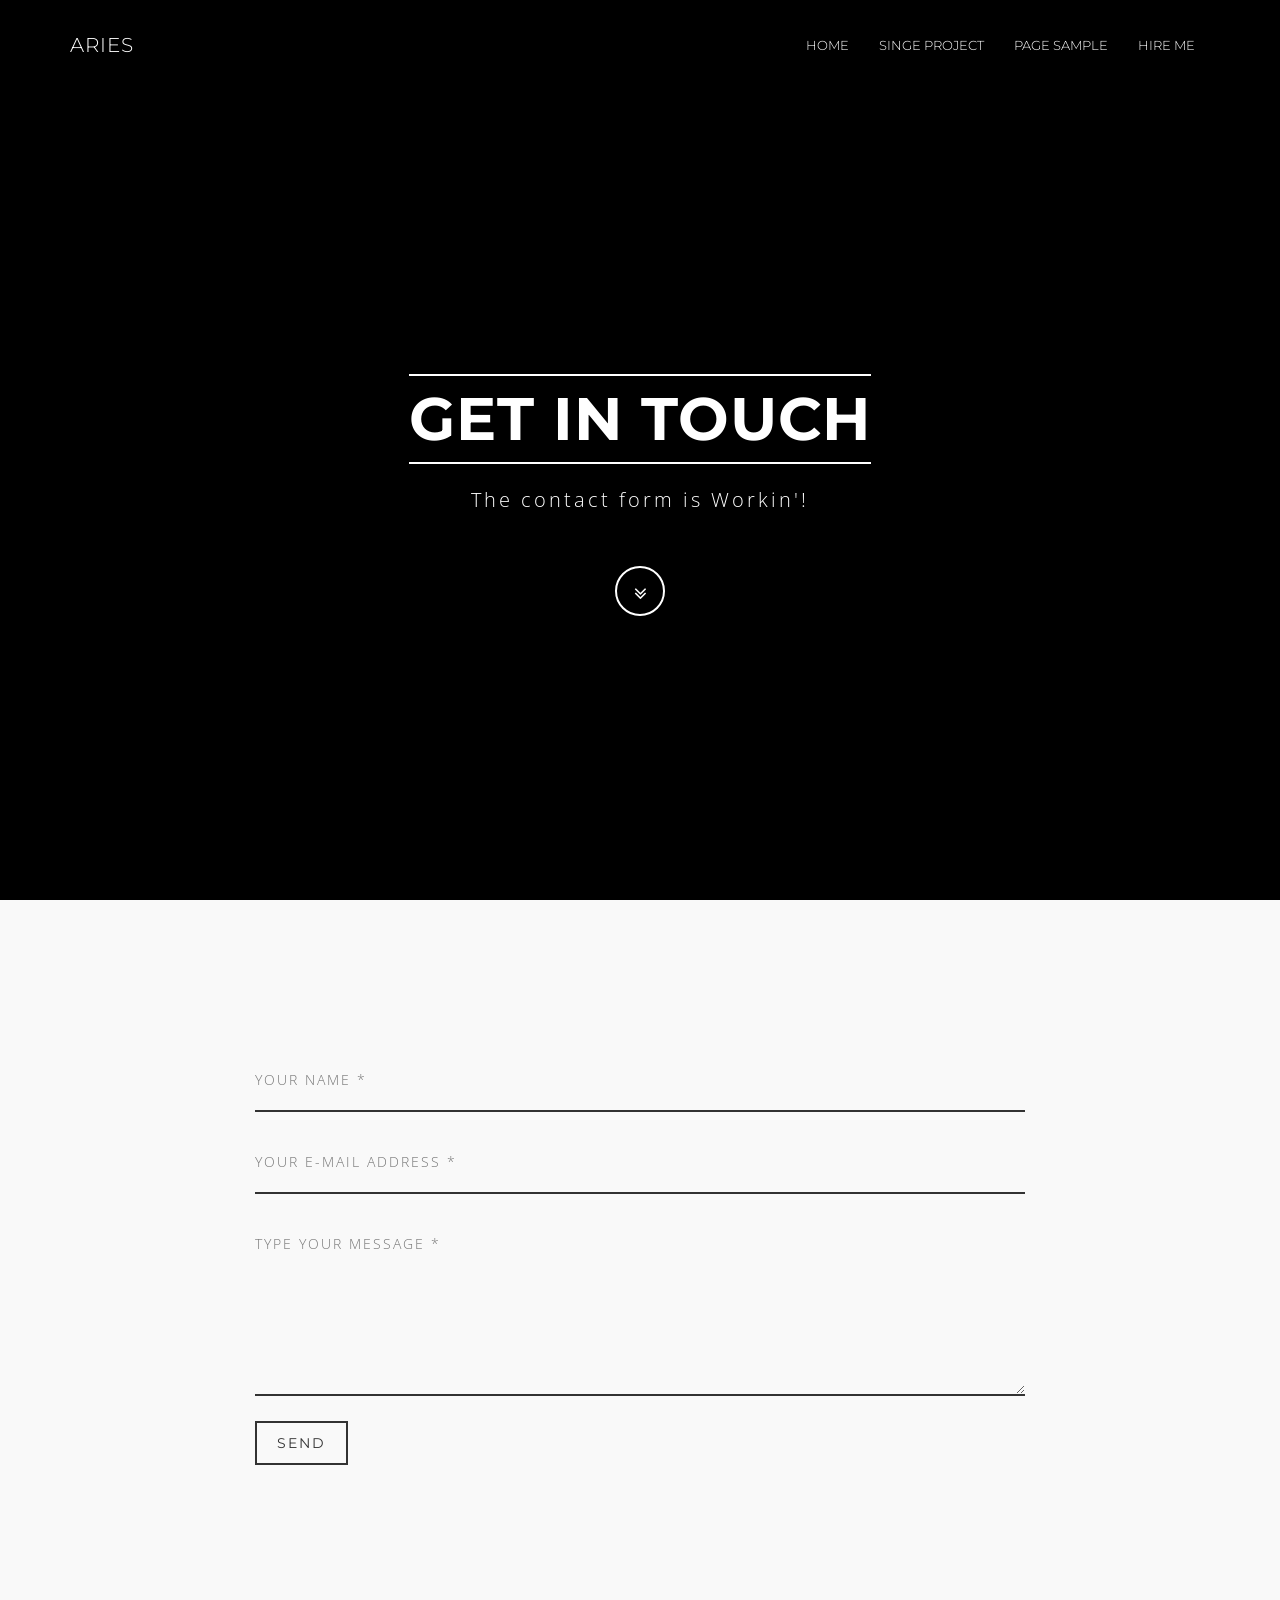
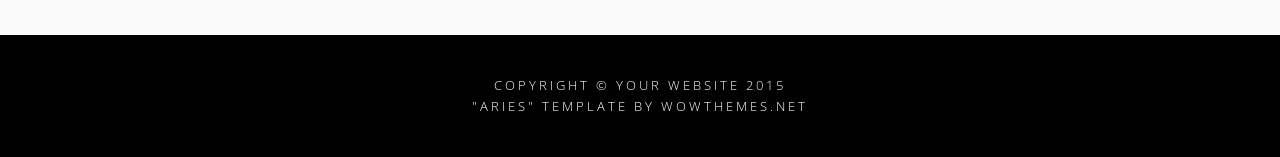
<file: src/main/webapp/contact.html>
<!DOCTYPE html>
<html lang="en">
<head>
<meta charset="utf-8">
<meta name="viewport" content="width=device-width, initial-scale=1">
<meta name="description" content="">
<meta name="author" content="">
<title>ARIES - Free Bootstrap Theme by WowThemes.net</title>
<!-- Bootstrap Core CSS -->
<link href="resources/boot/css/bootstrap.min.css" rel="stylesheet">
<!-- Custom CSS -->
<link href="resources/boot/css/theme.css" rel="stylesheet">
<!-- Custom Fonts -->
<link href="resources/boot/font-awesome/css/font-awesome.min.css" rel="stylesheet" type="text/css">
<link href="http://fonts.googleapis.com/css?family=Open+Sans:300,400,700,400italic,700italic" rel="stylesheet" type="text/css">
<link href="http://fonts.googleapis.com/css?family=Montserrat:400,700" rel="stylesheet" type="text/css">
<!-- HTML5 Shim and Respond.js IE8 support of HTML5 elements and media queries -->
<!-- WARNING: Respond.js doesn't work if you view the page via file:// -->
<!--[if lt IE 9]>
        <script src="https://oss.maxcdn.com/libs/html5shiv/3.7.0/html5shiv.js"></script>
        <script src="https://oss.maxcdn.com/libs/respond.js/1.4.2/respond.min.js"></script>
    <![endif]-->
</head>
<body id="page-top" data-spy="scroll" data-target=".navbar-fixed-top">
<!-- Navigation -->
<nav class="navbar navbar-custom navbar-fixed-top" role="navigation">
<div class="container">
	<div class="navbar-header">
		<button type="button" class="navbar-toggle" data-toggle="collapse" data-target=".navbar-main-collapse">
		<i class="fa fa-bars"></i>
		</button>
		<a class="navbar-brand page-scroll" href="index.html">
		ARIES </a>
	</div>
	<!-- Collect the nav links, forms, and other content for toggling -->
	<div class="collapse navbar-collapse navbar-right navbar-main-collapse">
		<ul class="nav navbar-nav">
			<li>
			<a href="index2.jsp">Home</a>
			</li>
			<li>
			<a href="portfolio-item.html">Singe Project</a>
			</li>
			<li>
			<a href="page-sample.html">Page Sample</a>
			</li>
			<li>
			<a href="contact.html">Hire me</a>
			</li>
		</ul>
	</div>
	<!-- /.navbar-collapse -->
</div>
<!-- /.container -->
</nav>
<!-- Intro Header -->
<header class="intro">
<div class="intro-body">
	<div class="container">
		<div class="row">
			<div class="col-md-8 col-md-offset-2">
				<h1 class="brand-heading">Get in Touch</h1>
				<p class="intro-text">
					The contact form is Workin'!
				</p>
				<a href="#contact" class="btn btn-circle page-scroll">
				<i class="fa fa-angle-double-down animated"></i>
				</a>
			</div>
		</div>
	</div>
</div>
</header>
<!-- Contact Section -->
<section id="contact">
<div class="container content-section">
	<div class="row">
		<div class="col-lg-8 col-lg-offset-2">
			<div class="done">
				<div class="alert alert-success">
					<button type="button" class="close" data-dismiss="alert">×</button>
					Your message has been sent. Thank you!
				</div>
			</div>
			<form method="post" action="contact.php" id="contactform">
				<div class="form">
					<input type="text" name="name" placeholder="Your Name *">
					<input type="text" name="email" placeholder="Your E-mail Address *">
					<textarea name="comment" rows="7" placeholder="Type your Message *"></textarea>
					<input type="submit" id="submit" class="clearfix btn" value="Send">
				</div>
			</form>
		</div>
	</div>
</div>
</section>
<!-- Footer -->
<footer>
<div class="container text-center">
	<p class="credits">
		Copyright &copy; Your Website 2015<br/>
		"Aries" Template by WowThemes.net
	</p>
</div>
</footer>
<!-- jQuery -->
<script src="resources/boot/js/jquery.js"></script>
<!-- Bootstrap Core JavaScript -->
<script src="resources/boot/js/bootstrap.min.js"></script>
<!-- Plugin JavaScript -->
<script src="resources/boot/js/jquery.easing.min.js"></script>
<!-- Contact JavaScript -->
<script src="resources/boot/js/validate.js"></script>
<!-- Custom Theme JavaScript -->
<script src="resources/boot/js/theme.js"></script>
</body>
</html>
</file>
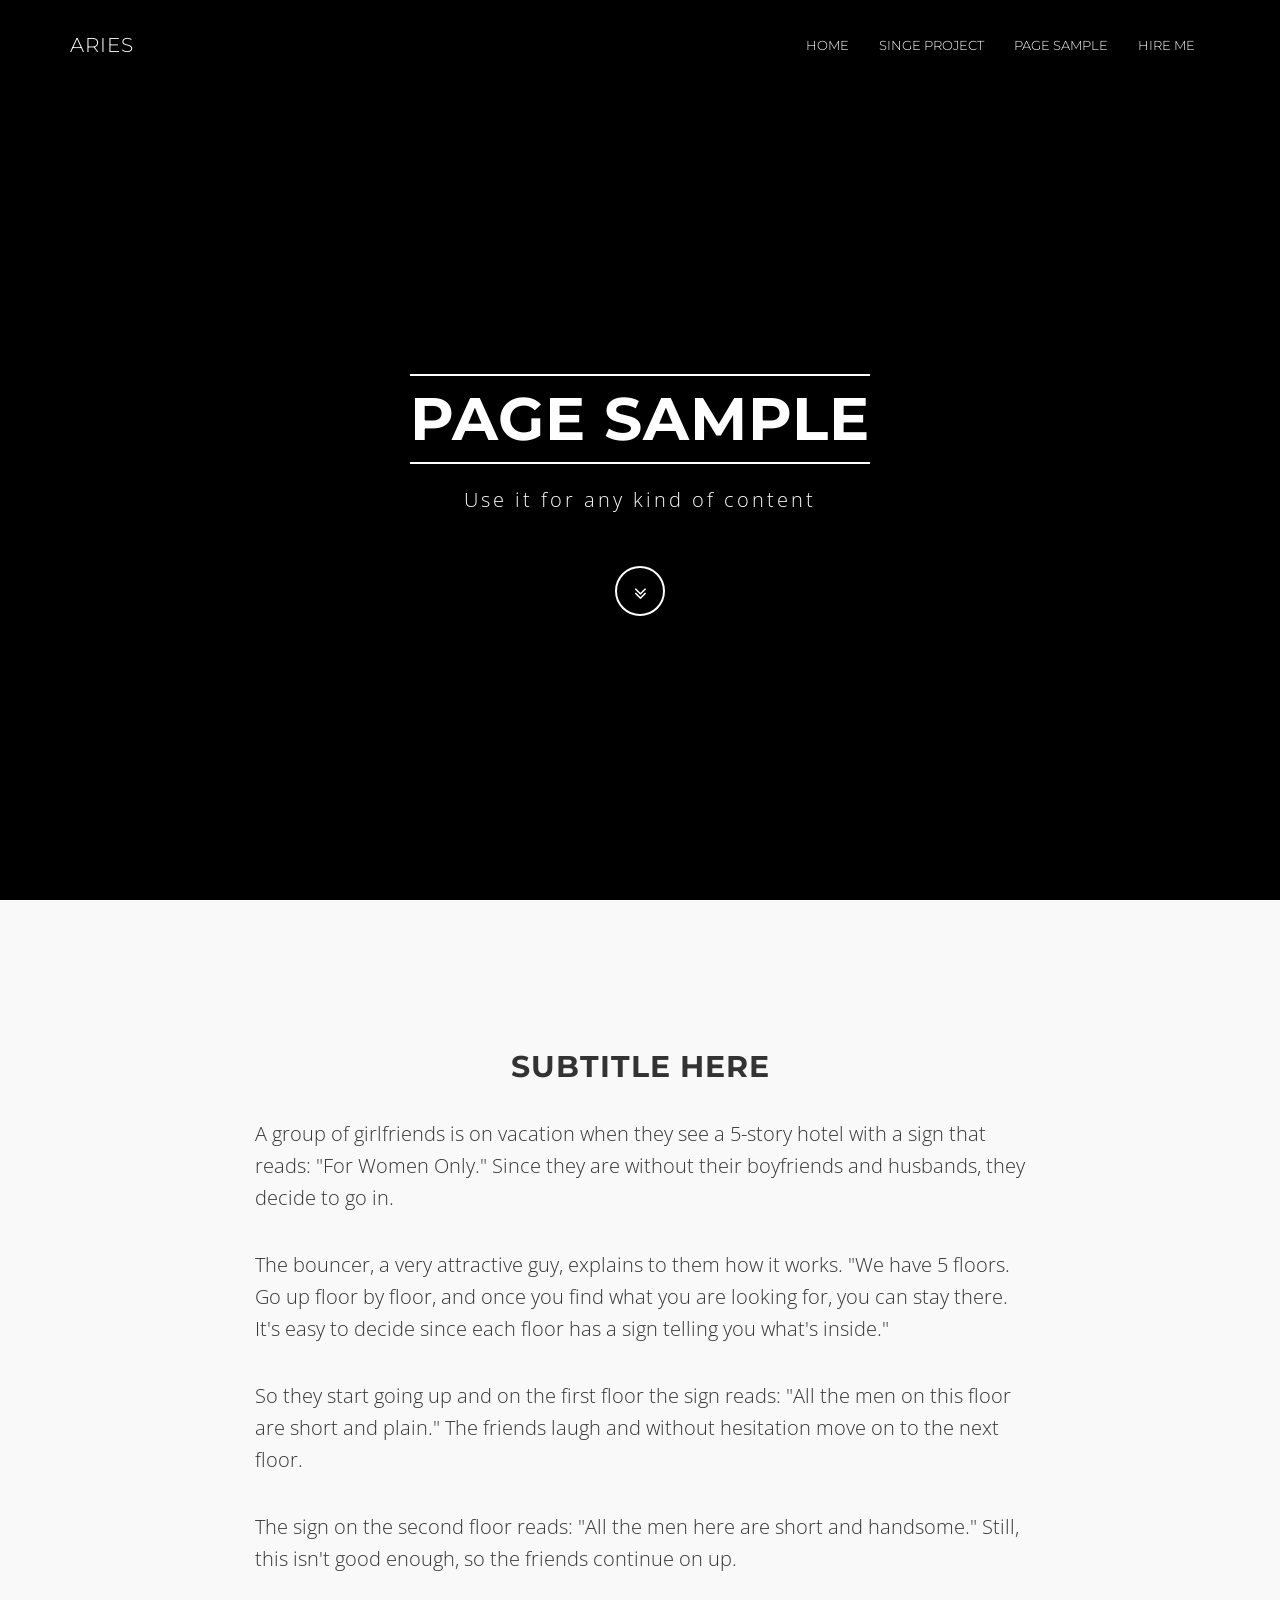
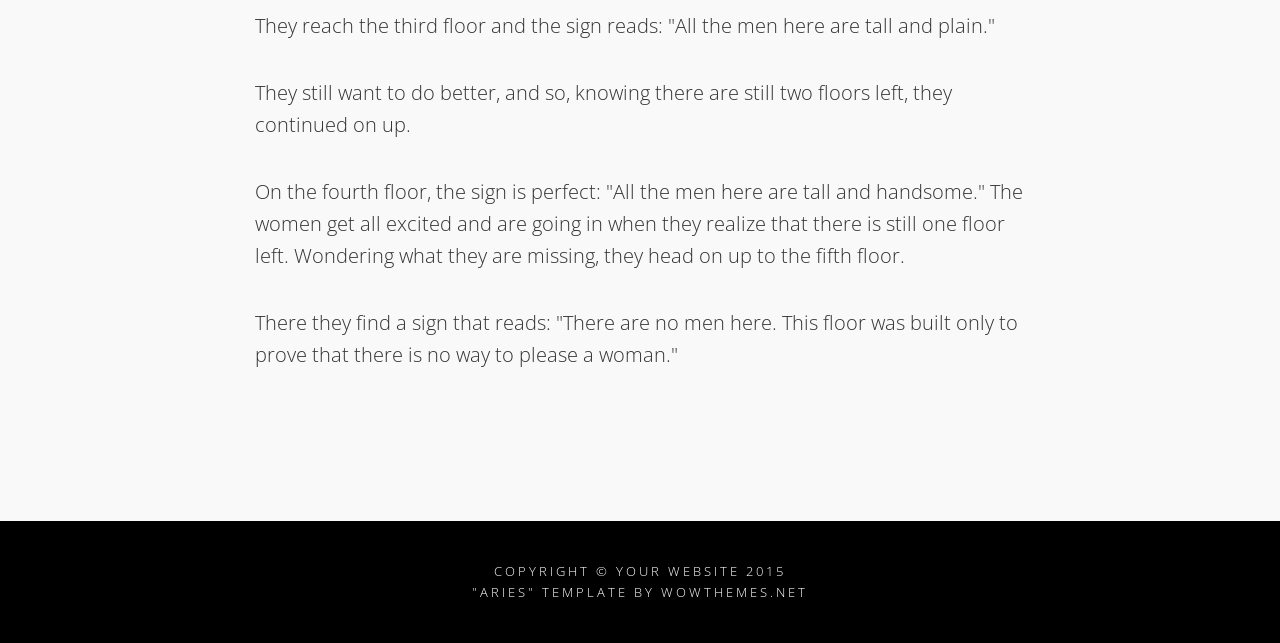
<file: src/main/webapp/page-sample.html>
<!DOCTYPE html>
<html lang="en">
<head>
<meta charset="utf-8">
<meta http-equiv="X-UA-Compatible" content="IE=edge">
<meta name="viewport" content="width=device-width, initial-scale=1">
<meta name="description" content="">
<meta name="author" content="">
<title>ARIES - Free Bootstrap Theme by WowThemes.net</title>
<!-- Bootstrap Core CSS -->
<link href="resources/boot/css/bootstrap.min.css" rel="stylesheet">
<!-- Custom CSS -->
<link href="resources/boot/css/theme.css" rel="stylesheet">
<!-- Custom Fonts -->
<link href="resources/boot/font-awesome/css/font-awesome.min.css" rel="stylesheet" type="text/css">
<link href="http://fonts.googleapis.com/css?family=Open+Sans:300,400,700,400italic,700italic" rel="stylesheet" type="text/css">
<link href="http://fonts.googleapis.com/css?family=Montserrat:400,700" rel="stylesheet" type="text/css">
<!-- HTML5 Shim and Respond.js IE8 support of HTML5 elements and media queries -->
<!-- WARNING: Respond.js doesn't work if you view the page via file:// -->
<!--[if lt IE 9]>
        <script src="https://oss.maxcdn.com/libs/html5shiv/3.7.0/html5shiv.js"></script>
        <script src="https://oss.maxcdn.com/libs/respond.js/1.4.2/respond.min.js"></script>
    <![endif]-->
</head>
<body id="page-top" data-spy="scroll" data-target=".navbar-fixed-top">
<!-- Navigation -->
<nav class="navbar navbar-custom navbar-fixed-top" role="navigation">
<div class="container">
	<div class="navbar-header">
		<button type="button" class="navbar-toggle" data-toggle="collapse" data-target=".navbar-main-collapse">
		<i class="fa fa-bars"></i>
		</button>
		<a class="navbar-brand page-scroll" href="index.html">
		ARIES </a>
	</div>
	<!-- Collect the nav links, forms, and other content for toggling -->
	<div class="collapse navbar-collapse navbar-right navbar-main-collapse">
		<ul class="nav navbar-nav">
			<li>
			<a href="index2.jsp">Home</a>
			</li>
			<li>
			<a href="portfolio-item.html">Singe Project</a>
			</li>
			<li>
			<a href="page-sample.html">Page Sample</a>
			</li>
			<li>
			<a href="contact.html">Hire me</a>
			</li>
		</ul>
	</div>
	<!-- /.navbar-collapse -->
</div>
<!-- /.container -->
</nav>
<!-- Intro Header -->
<header class="intro">
<div class="intro-body">
	<div class="container">
		<div class="row">
			<div class="col-md-8 col-md-offset-2">
				<h1 class="brand-heading">Page Sample</h1>
				<p class="intro-text">
					Use it for any kind of content
				</p>
				<a href="#page-sample" class="btn btn-circle page-scroll">
				<i class="fa fa-angle-double-down animated"></i>
				</a>
			</div>
		</div>
	</div>
</div>
</header>
<!-- Page Sample Section -->
<section id="page-sample">
<div class="container content-section text-left">
	<div class="row">
		<h2 class="text-center">SUBTITLE HERE</h2>
		<div class="col-lg-8 col-lg-offset-2">
			<p>
				A group of girlfriends is on vacation when they see a 5-story hotel with a sign that reads: "For Women Only." Since they are without their boyfriends and husbands, they decide to go in.
			</p>
			<p>
				The bouncer, a very attractive guy, explains to them how it works. "We have 5 floors. Go up floor by floor, and once you find what you are looking for, you can stay there. It's easy to decide since each floor has a sign telling you what's inside."
			</p>
			<p>
				So they start going up and on the first floor the sign reads: "All the men on this floor are short and plain." The friends laugh and without hesitation move on to the next floor.
			</p>
			<p>
				The sign on the second floor reads: "All the men here are short and handsome." Still, this isn't good enough, so the friends continue on up.
			</p>
			<p>
				They reach the third floor and the sign reads: "All the men here are tall and plain."
			</p>
			<p>
				They still want to do better, and so, knowing there are still two floors left, they continued on up.
			</p>
			<p>
				On the fourth floor, the sign is perfect: "All the men here are tall and handsome." The women get all excited and are going in when they realize that there is still one floor left. Wondering what they are missing, they head on up to the fifth floor.
			</p>
			<p>
				There they find a sign that reads: "There are no men here. This floor was built only to prove that there is no way to please a woman."
			</p>
		</div>
	</div>
</div>
</section>
<!-- Footer -->
<footer>
<div class="container text-center">
	<p class="credits">
		Copyright &copy; Your Website 2015<br/>
		"Aries" Template by WowThemes.net
	</p>
</div>
</footer>
<!-- jQuery -->
<script src="resources/boot/js/jquery.js"></script>
<!-- Bootstrap Core JavaScript -->
<script src="resources/boot/js/bootstrap.min.js"></script>
<!-- Plugin JavaScript -->
<script src="resources/boot/js/jquery.easing.min.js"></script>
<!-- Custom Theme JavaScript -->
<script src="resources/boot/js/theme.js"></script>
</body>
</html>
</file>
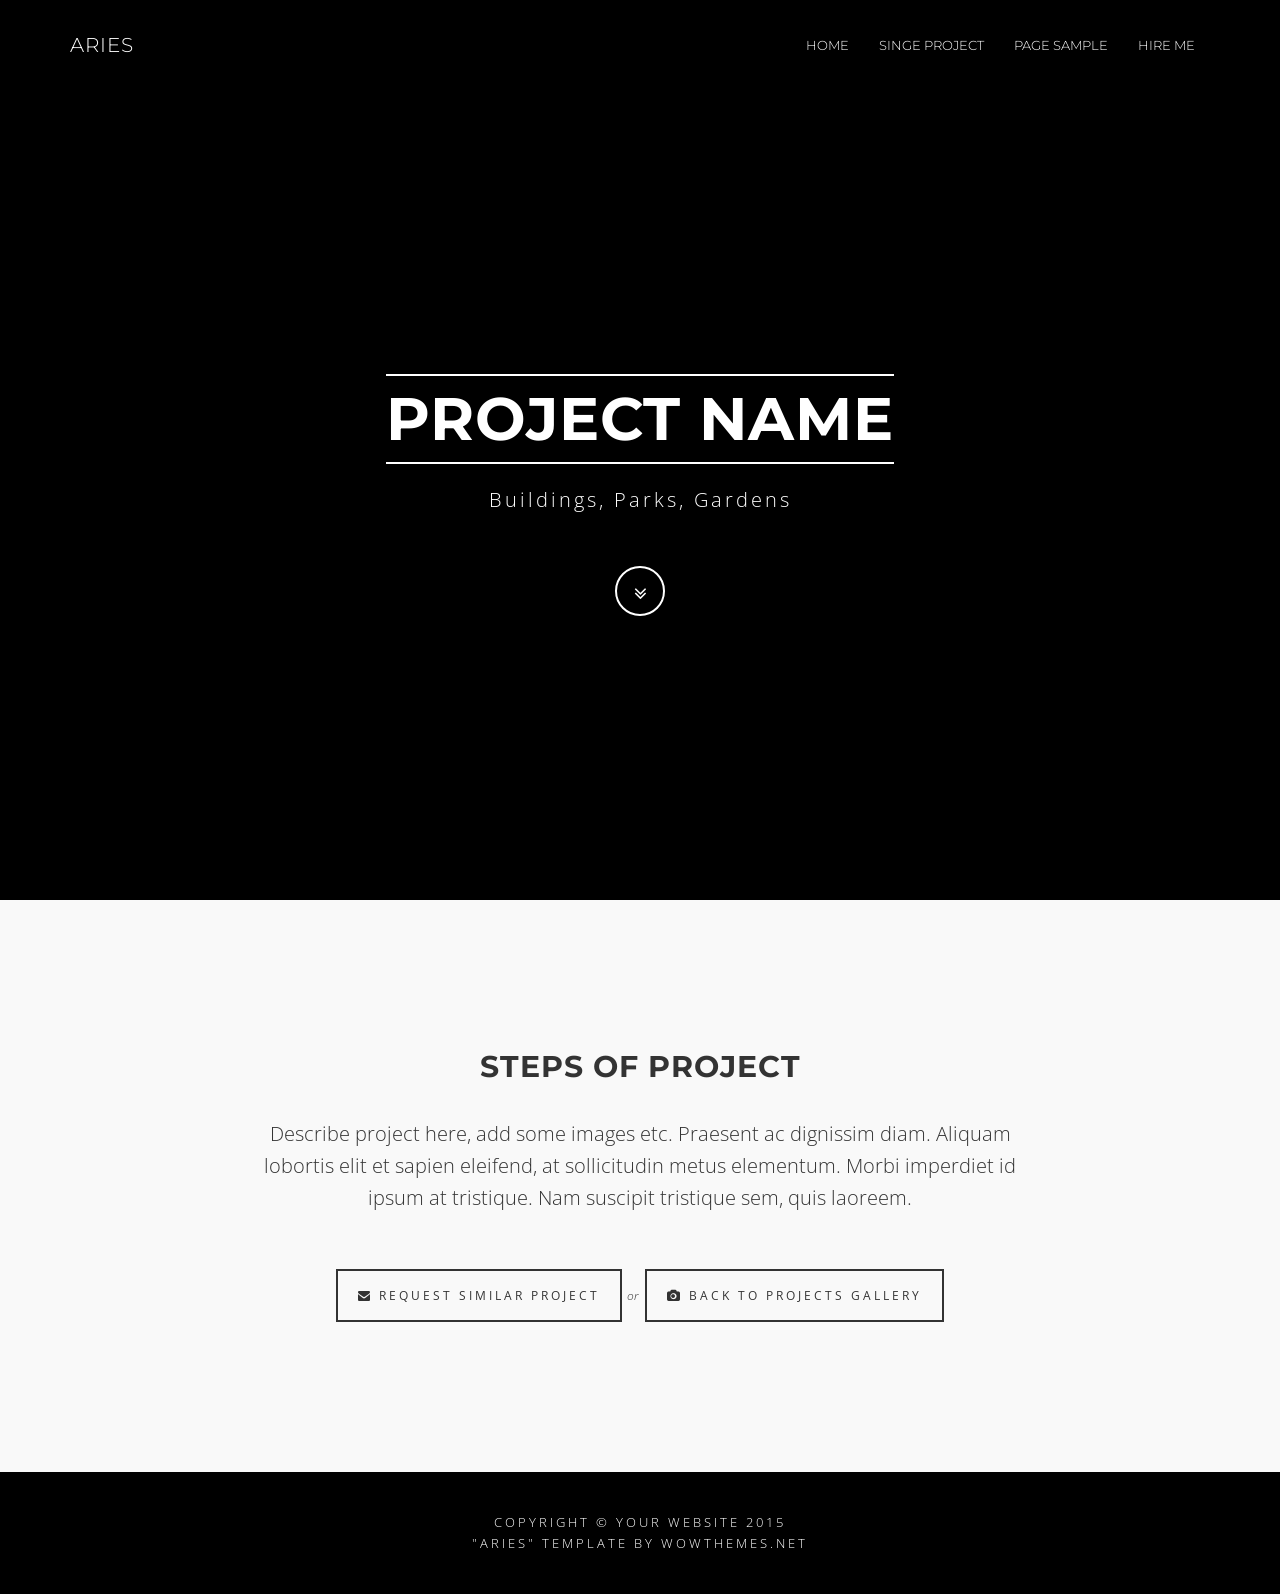
<file: src/main/webapp/portfolio-item.html>
<!DOCTYPE html>
<html lang="en">
<head>
<meta charset="utf-8">
<meta http-equiv="X-UA-Compatible" content="IE=edge">
<meta name="viewport" content="width=device-width, initial-scale=1">
<meta name="description" content="">
<meta name="author" content="">
<title>Neptune - Free Bootstrap Theme by WowThemes.net</title>
<!-- Bootstrap Core CSS -->
<link href="resources/boot/css/bootstrap.min.css" rel="stylesheet">
<!-- Custom CSS -->
<link href="resources/boot/css/theme.css" rel="stylesheet">
<!-- Custom Fonts -->
<link href="resources/boot/font-awesome/css/font-awesome.min.css" rel="stylesheet" type="text/css">
<link href="http://fonts.googleapis.com/css?family=Open+Sans:300,400,700,400italic,700italic" rel="stylesheet" type="text/css">
<link href="http://fonts.googleapis.com/css?family=Montserrat:400,700" rel="stylesheet" type="text/css">
<!-- HTML5 Shim and Respond.js IE8 support of HTML5 elements and media queries -->
<!-- WARNING: Respond.js doesn't work if you view the page via file:// -->
<!--[if lt IE 9]>
        <script src="https://oss.maxcdn.com/libs/html5shiv/3.7.0/html5shiv.js"></script>
        <script src="https://oss.maxcdn.com/libs/respond.js/1.4.2/respond.min.js"></script>
    <![endif]-->
</head>
<body id="page-top" data-spy="scroll" data-target=".navbar-fixed-top">
<!-- Navigation -->
<nav class="navbar navbar-custom navbar-fixed-top" role="navigation">
<div class="container">
	<div class="navbar-header">
		<button type="button" class="navbar-toggle" data-toggle="collapse" data-target=".navbar-main-collapse">
		<i class="fa fa-bars"></i>
		</button>
		<a class="navbar-brand page-scroll" href="index.html">
		ARIES
		</a>
	</div>
	<!-- Collect the nav links, forms, and other content for toggling -->
	<div class="collapse navbar-collapse navbar-right navbar-main-collapse">
		<ul class="nav navbar-nav">
			<li>
			<a href="index2.jsp">Home</a>
			</li>
			<li>
			<a href="portfolio-item.html">Singe Project</a>
			</li>
			<li>
			<a href="page-sample.html">Page Sample</a>
			</li>
			<li>
			<a href="contact.html">Hire me</a>
			</li>
		</ul>
	</div>
	<!-- /.navbar-collapse -->
</div>
<!-- /.container -->
</nav>
<!-- Intro Header -->
<header class="intro">
<div class="intro-body">
	<div class="container">
		<div class="row">
			<div class="col-md-8 col-md-offset-2">
				<h1 class="brand-heading">Project Name</h1>
				<p class="intro-text">
					Buildings, Parks, Gardens
				</p>
				<a href="#single-project" class="btn btn-circle page-scroll">
				<i class="fa fa-angle-double-down animated"></i>
				</a>
			</div>
		</div>
	</div>
</div>
</header>
<!-- Project Details Section -->
<section id="single-project">
<div class="container content-section text-center">
	<div class="row">
		<h2>STEPS OF PROJECT</h2>
		<div class="col-lg-8 col-lg-offset-2">
			<p>
				Describe project here, add some images etc. Praesent ac dignissim diam. Aliquam lobortis elit et sapien eleifend, at sollicitudin metus elementum. Morbi imperdiet id ipsum at tristique. Nam suscipit tristique sem, <a href="#">quis</a> laoreem.
			</p>
			<p>
				<a href="#" class="btnghost"><i class="fa fa-envelope"></i> Request similar project</a> 
				<i style="font-size:12px;margin-right:3px;"> or </i> 
				<a href="index.html#portfolio" class="btnghost"><i class="fa fa-camera"></i> Back to projects gallery</a>
			</p>
		</div>
	</div>
</div>
</section>
<!-- Footer -->
<footer>
<div class="container text-center">
	<p class="credits">
		Copyright &copy; Your Website 2015<br/>
		"Aries" Template by WowThemes.net
	</p>
</div>
</footer>
<!-- jQuery -->
<script src="resources/boot/js/jquery.js"></script>
<!-- Bootstrap Core JavaScript -->
<script src="resources/boot/js/bootstrap.min.js"></script>
<!-- Plugin JavaScript -->
<script src="resources/boot/js/jquery.easing.min.js"></script>
<!-- Custom Theme JavaScript -->
<script src="resources/boot/js/theme.js"></script>
</body>
</html>
</file>
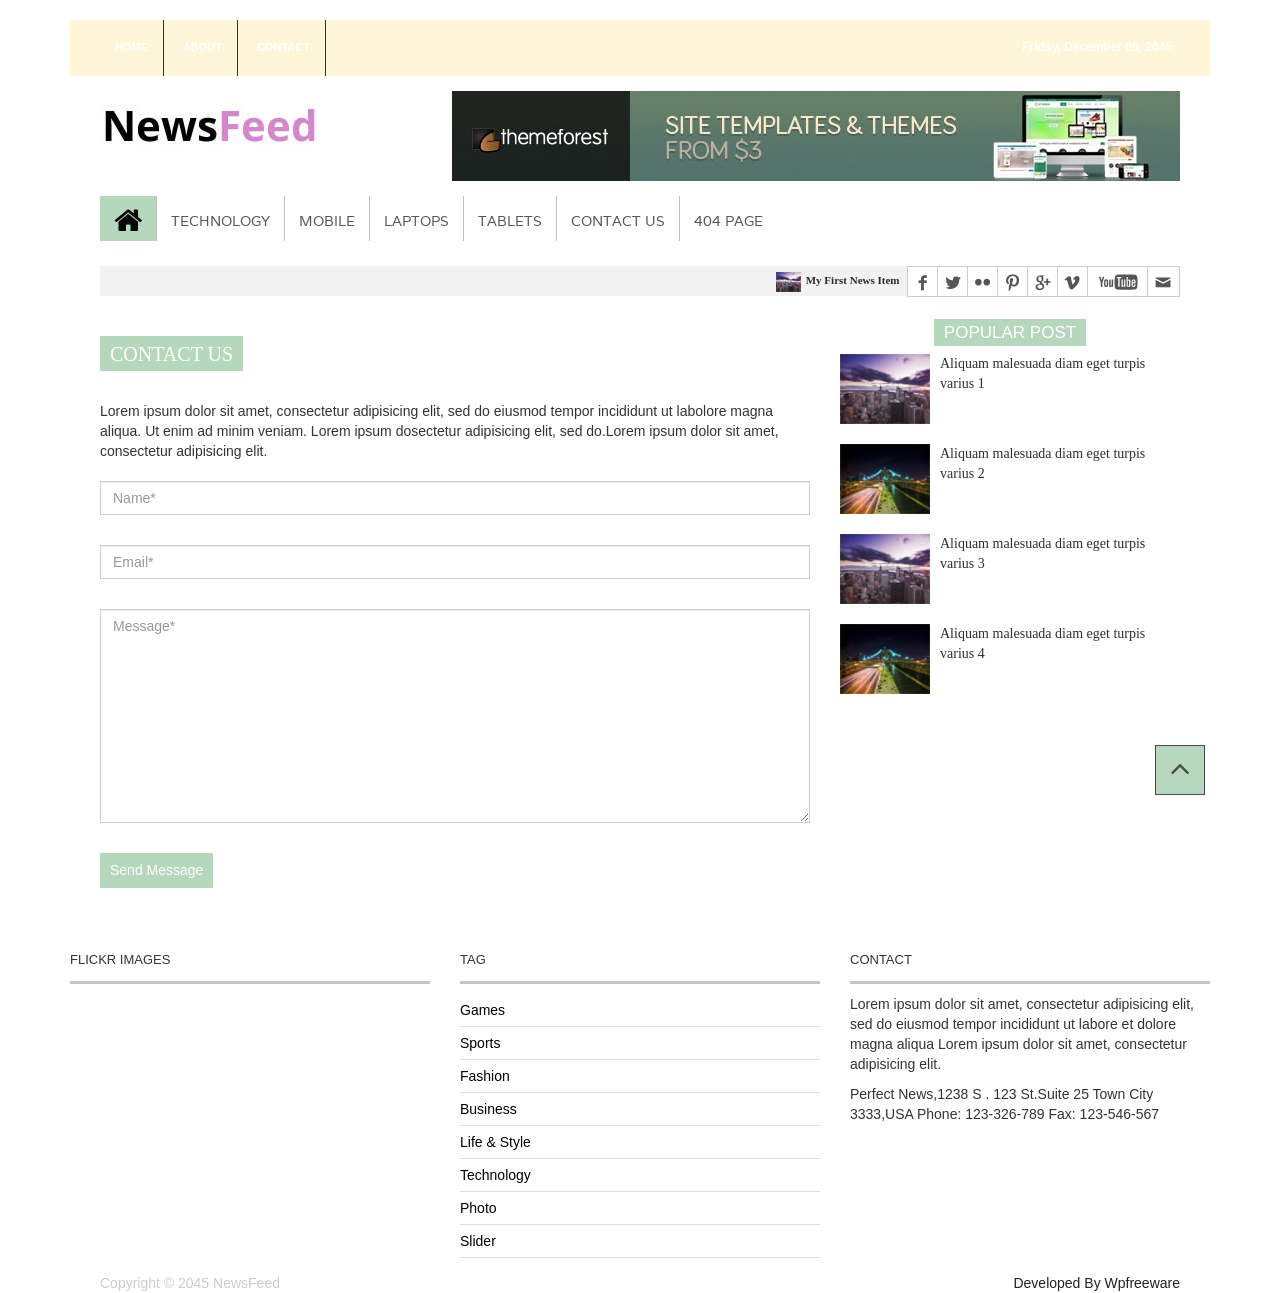
<file: src/main/webapp/main/pages/contact.html>
<!DOCTYPE html>
<html>
<head>
<title>NewsFeed | Pages | Contact</title>
<meta charset="utf-8">
<meta http-equiv="X-UA-Compatible" content="IE=edge">
<meta name="viewport" content="width=device-width, initial-scale=1">
<link rel="stylesheet" type="text/css" href="../assets/css/bootstrap.min.css">
<link rel="stylesheet" type="text/css" href="../assets/css/font-awesome.min.css">
<link rel="stylesheet" type="text/css" href="../assets/css/animate.css">
<link rel="stylesheet" type="text/css" href="../assets/css/font.css">
<link rel="stylesheet" type="text/css" href="../assets/css/li-scroller.css">
<link rel="stylesheet" type="text/css" href="../assets/css/slick.css">
<link rel="stylesheet" type="text/css" href="../assets/css/jquery.fancybox.css">
<link rel="stylesheet" type="text/css" href="../assets/css/theme.css">
<link rel="stylesheet" type="text/css" href="../assets/css/style.css">
<!--[if lt IE 9]>
<script src="../assets/js/html5shiv.min.js"></script>
<script src="../assets/js/respond.min.js"></script>
<![endif]-->
</head>
<body>
<div id="preloader">
  <div id="status">&nbsp;</div>
</div>
<a class="scrollToTop" href="#"><i class="fa fa-angle-up"></i></a>
<div class="container">
  <header id="header">
    <div class="row">
      <div class="col-lg-12 col-md-12 col-sm-12">
        <div class="header_top">
          <div class="header_top_left">
            <ul class="top_nav">
              <li><a href="../index.html">Home</a></li>
              <li><a href="#">About</a></li>
              <li><a href="contact.html">Contact</a></li>
            </ul>
          </div>
          <div class="header_top_right">
            <p>Friday, December 05, 2045</p>
          </div>
        </div>
      </div>
      <div class="col-lg-12 col-md-12 col-sm-12">
        <div class="header_bottom">
          <div class="logo_area"><a href="../index.html" class="logo"><img src="../images/logo.jpg" alt=""></a></div>
          <div class="add_banner"><a href="#"><img src="../images/addbanner_728x90_V1.jpg" alt=""></a></div>
        </div>
      </div>
    </div>
  </header>
  <section id="navArea">
    <nav class="navbar navbar-inverse" role="navigation">
      <div class="navbar-header">
        <button type="button" class="navbar-toggle collapsed" data-toggle="collapse" data-target="#navbar" aria-expanded="false" aria-controls="navbar"> <span class="sr-only">Toggle navigation</span> <span class="icon-bar"></span> <span class="icon-bar"></span> <span class="icon-bar"></span> </button>
      </div>
      <div id="navbar" class="navbar-collapse collapse">
        <ul class="nav navbar-nav main_nav">
          <li class="active"><a href="../index.html"><span class="fa fa-home desktop-home"></span><span class="mobile-show">Home</span></a></li>
          <li><a href="#">Technology</a></li>
          <li class="dropdown"> <a href="#" class="dropdown-toggle" data-toggle="dropdown" role="button" aria-expanded="false">Mobile</a>
            <ul class="dropdown-menu" role="menu">
              <li><a href="#">Android</a></li>
              <li><a href="#">Samsung</a></li>
              <li><a href="#">Nokia</a></li>
              <li><a href="#">Walton Mobile</a></li>
              <li><a href="#">Sympony</a></li>
            </ul>
          </li>
          <li><a href="#">Laptops</a></li>
          <li><a href="#">Tablets</a></li>
          <li><a href="contact.html">Contact Us</a></li>
          <li><a href="404.html">404 Page</a></li>
        </ul>
      </div>
    </nav>
  </section>
  <section id="newsSection">
    <div class="row">
      <div class="col-lg-12 col-md-12">
        <div class="latest_newsarea"> <span>Latest News</span>
          <ul id="ticker01" class="news_sticker">
            <li><a href="#"><img src="../images/news_thumbnail3.jpg" alt="">My First News Item</a></li>
            <li><a href="#"><img src="../images/news_thumbnail3.jpg" alt="">My Second News Item</a></li>
            <li><a href="#"><img src="../images/news_thumbnail3.jpg" alt="">My Third News Item</a></li>
            <li><a href="#"><img src="../images/news_thumbnail3.jpg" alt="">My Four News Item</a></li>
            <li><a href="#"><img src="../images/news_thumbnail3.jpg" alt="">My Five News Item</a></li>
            <li><a href="#"><img src="../images/news_thumbnail3.jpg" alt="">My Six News Item</a></li>
            <li><a href="#"><img src="../images/news_thumbnail3.jpg" alt="">My Seven News Item</a></li>
            <li><a href="#"><img src="../images/news_thumbnail3.jpg" alt="">My Eight News Item</a></li>
            <li><a href="#"><img src="../images/news_thumbnail2.jpg" alt="">My Nine News Item</a></li>
          </ul>
          <div class="social_area">
            <ul class="social_nav">
              <li class="facebook"><a href="#"></a></li>
              <li class="twitter"><a href="#"></a></li>
              <li class="flickr"><a href="#"></a></li>
              <li class="pinterest"><a href="#"></a></li>
              <li class="googleplus"><a href="#"></a></li>
              <li class="vimeo"><a href="#"></a></li>
              <li class="youtube"><a href="#"></a></li>
              <li class="mail"><a href="#"></a></li>
            </ul>
          </div>
        </div>
      </div>
    </div>
  </section>
  <section id="contentSection">
    <div class="row">
      <div class="col-lg-8 col-md-8 col-sm-8">
        <div class="left_content">
          <div class="contact_area">
            <h2>Contact Us</h2>
            <p>Lorem ipsum dolor sit amet, consectetur adipisicing elit, sed do eiusmod tempor incididunt ut labolore magna aliqua. Ut enim ad minim veniam. Lorem ipsum dosectetur adipisicing elit, sed do.Lorem ipsum dolor sit amet, consectetur adipisicing elit.</p>
            <form action="#" class="contact_form">
              <input class="form-control" type="text" placeholder="Name*">
              <input class="form-control" type="email" placeholder="Email*">
              <textarea class="form-control" cols="30" rows="10" placeholder="Message*"></textarea>
              <input type="submit" value="Send Message">
            </form>
          </div>
        </div>
      </div>
      <div class="col-lg-4 col-md-4 col-sm-4">
        <aside class="right_content">
          <div class="single_sidebar">
            <h2><span>Popular Post</span></h2>
            <ul class="spost_nav">
              <li>
                <div class="media wow fadeInDown"> <a href="single_page.html" class="media-left"> <img alt="" src="../images/post_img1.jpg"> </a>
                  <div class="media-body"> <a href="single_page.html" class="catg_title"> Aliquam malesuada diam eget turpis varius 1</a> </div>
                </div>
              </li>
              <li>
                <div class="media wow fadeInDown"> <a href="single_page.html" class="media-left"> <img alt="" src="../images/post_img2.jpg"> </a>
                  <div class="media-body"> <a href="single_page.html" class="catg_title"> Aliquam malesuada diam eget turpis varius 2</a> </div>
                </div>
              </li>
              <li>
                <div class="media wow fadeInDown"> <a href="single_page.html" class="media-left"> <img alt="" src="../images/post_img1.jpg"> </a>
                  <div class="media-body"> <a href="single_page.html" class="catg_title"> Aliquam malesuada diam eget turpis varius 3</a> </div>
                </div>
              </li>
              <li>
                <div class="media wow fadeInDown"> <a href="single_page.html" class="media-left"> <img alt="" src="../images/post_img2.jpg"> </a>
                  <div class="media-body"> <a href="single_page.html" class="catg_title"> Aliquam malesuada diam eget turpis varius 4</a> </div>
                </div>
              </li>
            </ul>
          </div>
        </aside>
      </div>
    </div>
  </section>
  <footer id="footer">
    <div class="footer_top">
      <div class="row">
        <div class="col-lg-4 col-md-4 col-sm-4">
          <div class="footer_widget wow fadeInLeftBig">
            <h2>Flickr Images</h2>
          </div>
        </div>
        <div class="col-lg-4 col-md-4 col-sm-4">
          <div class="footer_widget wow fadeInDown">
            <h2>Tag</h2>
            <ul class="tag_nav">
              <li><a href="#">Games</a></li>
              <li><a href="#">Sports</a></li>
              <li><a href="#">Fashion</a></li>
              <li><a href="#">Business</a></li>
              <li><a href="#">Life &amp; Style</a></li>
              <li><a href="#">Technology</a></li>
              <li><a href="#">Photo</a></li>
              <li><a href="#">Slider</a></li>
            </ul>
          </div>
        </div>
        <div class="col-lg-4 col-md-4 col-sm-4">
          <div class="footer_widget wow fadeInRightBig">
            <h2>Contact</h2>
            <p>Lorem ipsum dolor sit amet, consectetur adipisicing elit, sed do eiusmod tempor incididunt ut labore et dolore magna aliqua Lorem ipsum dolor sit amet, consectetur adipisicing elit.</p>
            <address>
            Perfect News,1238 S . 123 St.Suite 25 Town City 3333,USA Phone: 123-326-789 Fax: 123-546-567
            </address>
          </div>
        </div>
      </div>
    </div>
    <div class="footer_bottom">
      <p class="copyright">Copyright &copy; 2045 <a href="../index.html">NewsFeed</a></p>
      <p class="developer">Developed By Wpfreeware</p>
    </div>
  </footer>
</div>
<script src="../assets/js/jquery.min.js"></script> 
<script src="../assets/js/wow.min.js"></script> 
<script src="../assets/js/bootstrap.min.js"></script> 
<script src="../assets/js/slick.min.js"></script> 
<script src="../assets/js/jquery.li-scroller.1.0.js"></script> 
<script src="../assets/js/jquery.newsTicker.min.js"></script> 
<script src="../assets/js/jquery.fancybox.pack.js"></script> 
<script src="../assets/js/custom.js"></script>
</body>
</html>
</file>
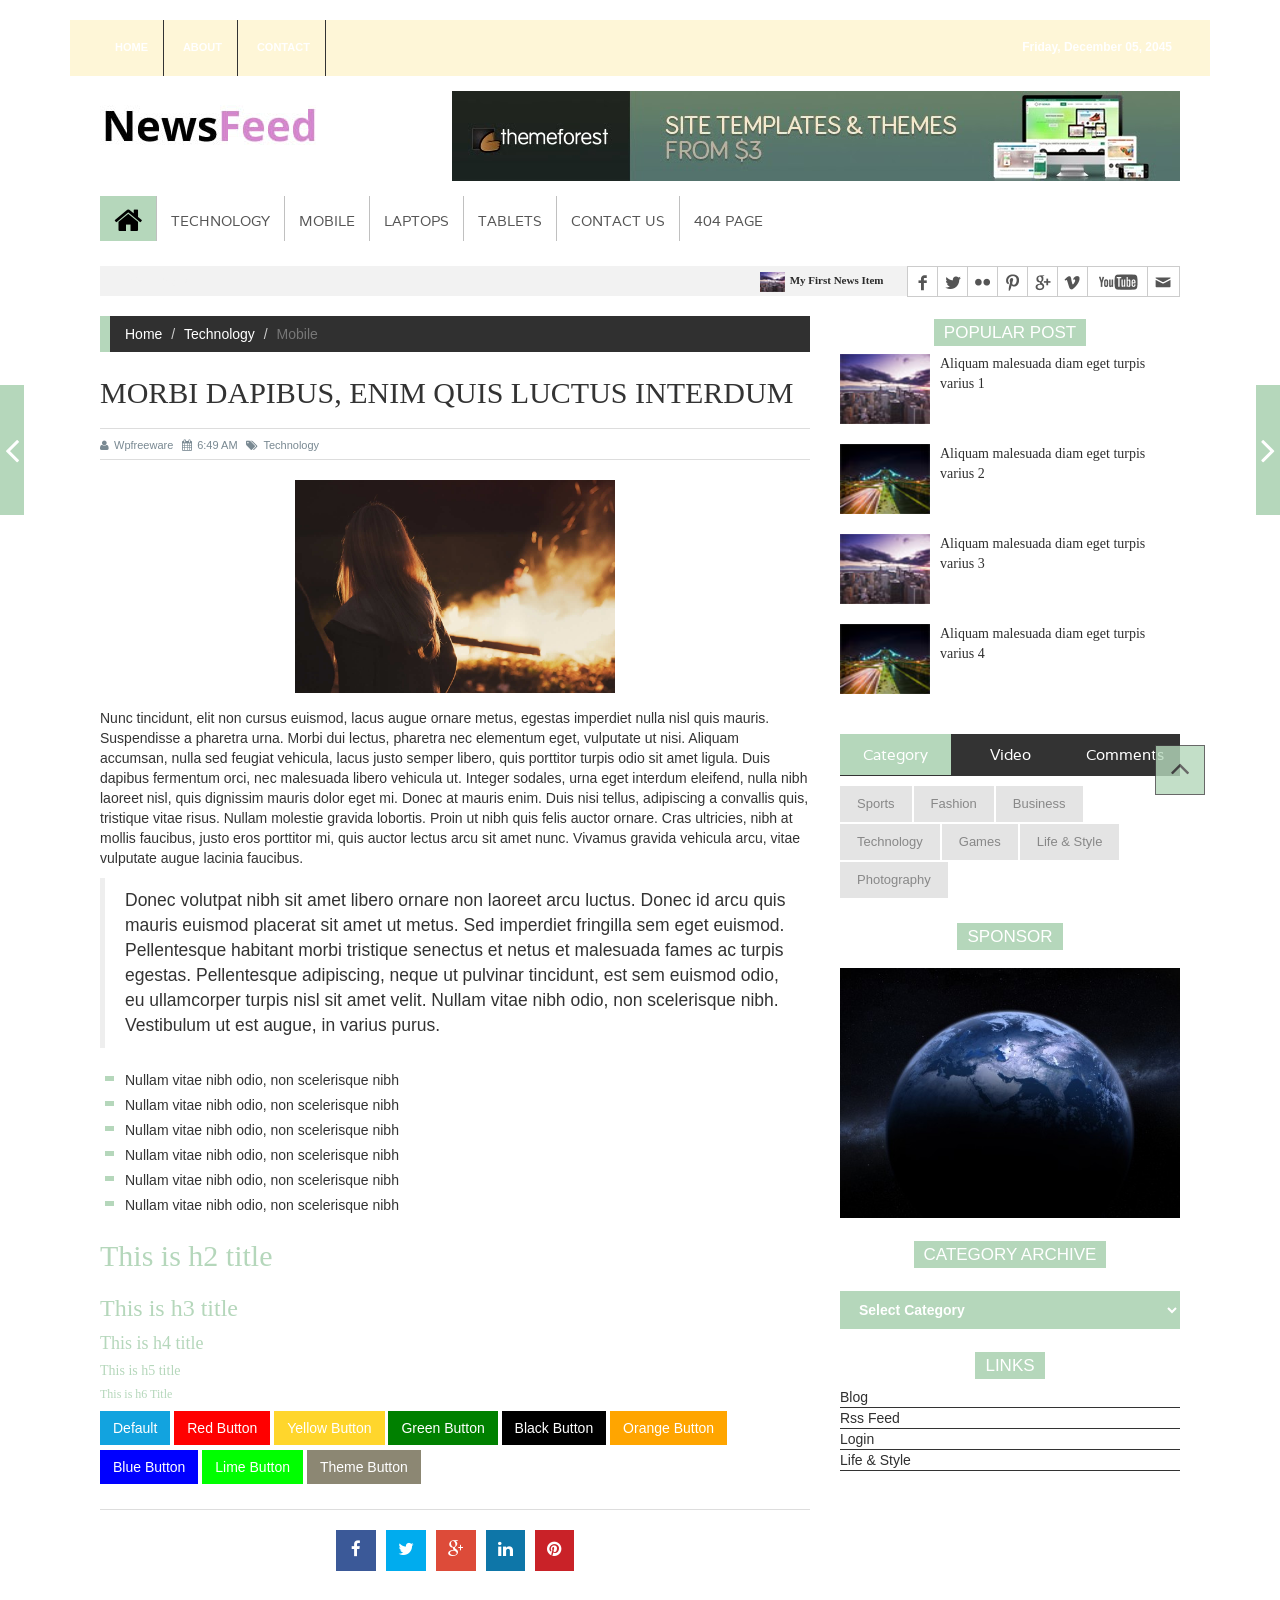
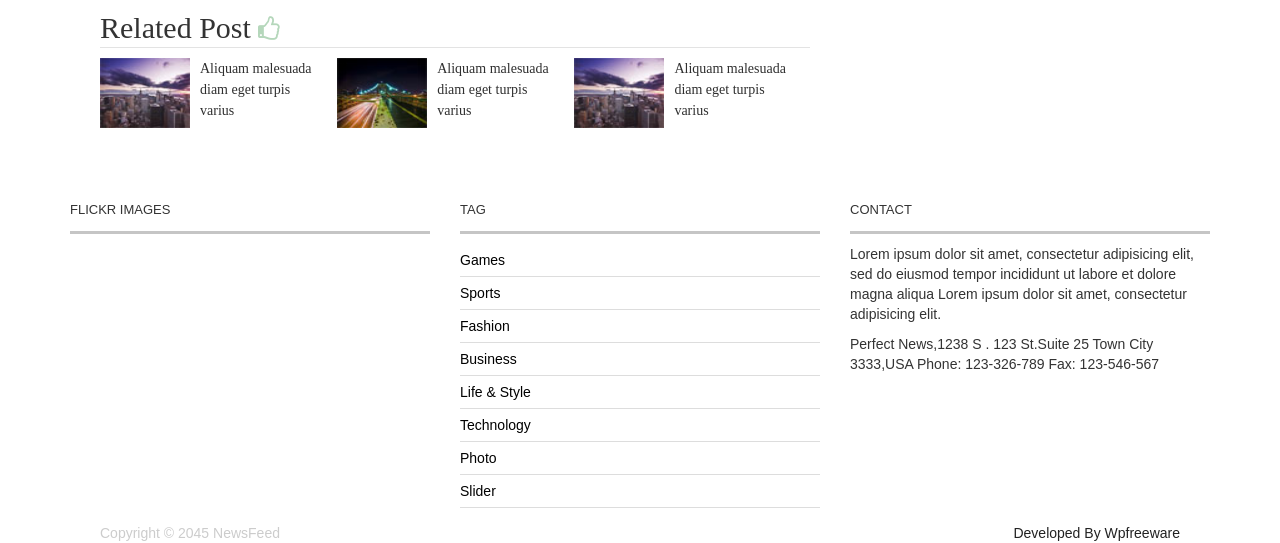
<file: src/main/webapp/main/pages/single_page.html>
<!DOCTYPE html>
<html>
<head>
<title>NewsFeed | Pages | Single Page</title>
<meta charset="utf-8">
<meta http-equiv="X-UA-Compatible" content="IE=edge">
<meta name="viewport" content="width=device-width, initial-scale=1">
<link rel="stylesheet" type="text/css" href="../assets/css/bootstrap.min.css">
<link rel="stylesheet" type="text/css" href="../assets/css/font-awesome.min.css">
<link rel="stylesheet" type="text/css" href="../assets/css/animate.css">
<link rel="stylesheet" type="text/css" href="../assets/css/font.css">
<link rel="stylesheet" type="text/css" href="../assets/css/li-scroller.css">
<link rel="stylesheet" type="text/css" href="../assets/css/slick.css">
<link rel="stylesheet" type="text/css" href="../assets/css/jquery.fancybox.css">
<link rel="stylesheet" type="text/css" href="../assets/css/theme.css">
<link rel="stylesheet" type="text/css" href="../assets/css/style.css">
<!--[if lt IE 9]>
<script src="../assets/js/html5shiv.min.js"></script>
<script src="../assets/js/respond.min.js"></script>
<![endif]-->
</head>
<body>
<div id="preloader">
  <div id="status">&nbsp;</div>
</div>
<a class="scrollToTop" href="#"><i class="fa fa-angle-up"></i></a>
<div class="container">
  <header id="header">
    <div class="row">
      <div class="col-lg-12 col-md-12 col-sm-12">
        <div class="header_top">
          <div class="header_top_left">
            <ul class="top_nav">
              <li><a href="../index.html">Home</a></li>
              <li><a href="#">About</a></li>
              <li><a href="contact.html">Contact</a></li>
            </ul>
          </div>
          <div class="header_top_right">
            <p>Friday, December 05, 2045</p>
          </div>
        </div>
      </div>
      <div class="col-lg-12 col-md-12 col-sm-12">
        <div class="header_bottom">
          <div class="logo_area"><a href="../index.html" class="logo"><img src="../images/logo.jpg" alt=""></a></div>
          <div class="add_banner"><a href="#"><img src="../images/addbanner_728x90_V1.jpg" alt=""></a></div>
        </div>
      </div>
    </div>
  </header>
  <section id="navArea">
    <nav class="navbar navbar-inverse" role="navigation">
      <div class="navbar-header">
        <button type="button" class="navbar-toggle collapsed" data-toggle="collapse" data-target="#navbar" aria-expanded="false" aria-controls="navbar"> <span class="sr-only">Toggle navigation</span> <span class="icon-bar"></span> <span class="icon-bar"></span> <span class="icon-bar"></span> </button>
      </div>
      <div id="navbar" class="navbar-collapse collapse">
        <ul class="nav navbar-nav main_nav">
          <li class="active"><a href="../index.html"><span class="fa fa-home desktop-home"></span><span class="mobile-show">Home</span></a></li>
          <li><a href="#">Technology</a></li>
          <li class="dropdown"> <a href="#" class="dropdown-toggle" data-toggle="dropdown" role="button" aria-expanded="false">Mobile</a>
            <ul class="dropdown-menu" role="menu">
              <li><a href="#">Android</a></li>
              <li><a href="#">Samsung</a></li>
              <li><a href="#">Nokia</a></li>
              <li><a href="#">Walton Mobile</a></li>
              <li><a href="#">Sympony</a></li>
            </ul>
          </li>
          <li><a href="#">Laptops</a></li>
          <li><a href="#">Tablets</a></li>
          <li><a href="contact.html">Contact Us</a></li>
          <li><a href="404.html">404 Page</a></li>
        </ul>
      </div>
    </nav>
  </section>
  <section id="newsSection">
    <div class="row">
      <div class="col-lg-12 col-md-12">
        <div class="latest_newsarea"> <span>Latest News</span>
          <ul id="ticker01" class="news_sticker">
            <li><a href="#"><img src="../images/news_thumbnail3.jpg" alt="">My First News Item</a></li>
            <li><a href="#"><img src="../images/news_thumbnail3.jpg" alt="">My Second News Item</a></li>
            <li><a href="#"><img src="../images/news_thumbnail3.jpg" alt="">My Third News Item</a></li>
            <li><a href="#"><img src="../images/news_thumbnail3.jpg" alt="">My Four News Item</a></li>
            <li><a href="#"><img src="../images/news_thumbnail3.jpg" alt="">My Five News Item</a></li>
            <li><a href="#"><img src="../images/news_thumbnail3.jpg" alt="">My Six News Item</a></li>
            <li><a href="#"><img src="../images/news_thumbnail3.jpg" alt="">My Seven News Item</a></li>
            <li><a href="#"><img src="../images/news_thumbnail3.jpg" alt="">My Eight News Item</a></li>
            <li><a href="#"><img src="../images/news_thumbnail2.jpg" alt="">My Nine News Item</a></li>
          </ul>
          <div class="social_area">
            <ul class="social_nav">
              <li class="facebook"><a href="#"></a></li>
              <li class="twitter"><a href="#"></a></li>
              <li class="flickr"><a href="#"></a></li>
              <li class="pinterest"><a href="#"></a></li>
              <li class="googleplus"><a href="#"></a></li>
              <li class="vimeo"><a href="#"></a></li>
              <li class="youtube"><a href="#"></a></li>
              <li class="mail"><a href="#"></a></li>
            </ul>
          </div>
        </div>
      </div>
    </div>
  </section>
  <section id="contentSection">
    <div class="row">
      <div class="col-lg-8 col-md-8 col-sm-8">
        <div class="left_content">
          <div class="single_page">
            <ol class="breadcrumb">
              <li><a href="../index.html">Home</a></li>
              <li><a href="#">Technology</a></li>
              <li class="active">Mobile</li>
            </ol>
            <h1>Morbi dapibus, enim quis luctus interdum</h1>
            <div class="post_commentbox"> <a href="#"><i class="fa fa-user"></i>Wpfreeware</a> <span><i class="fa fa-calendar"></i>6:49 AM</span> <a href="#"><i class="fa fa-tags"></i>Technology</a> </div>
            <div class="single_page_content"> <img class="img-center" src="../images/single_post_img.jpg" alt="">
              <p>Nunc tincidunt, elit non cursus euismod, lacus augue ornare metus, egestas imperdiet nulla nisl quis mauris. Suspendisse a pharetra urna. Morbi dui lectus, pharetra nec elementum eget, vulputate ut nisi. Aliquam accumsan, nulla sed feugiat vehicula, lacus justo semper libero, quis porttitor turpis odio sit amet ligula. Duis dapibus fermentum orci, nec malesuada libero vehicula ut. Integer sodales, urna eget interdum eleifend, nulla nibh laoreet nisl, quis dignissim mauris dolor eget mi. Donec at mauris enim. Duis nisi tellus, adipiscing a convallis quis, tristique vitae risus. Nullam molestie gravida lobortis. Proin ut nibh quis felis auctor ornare. Cras ultricies, nibh at mollis faucibus, justo eros porttitor mi, quis auctor lectus arcu sit amet nunc. Vivamus gravida vehicula arcu, vitae vulputate augue lacinia faucibus.</p>
              <blockquote> Donec volutpat nibh sit amet libero ornare non laoreet arcu luctus. Donec id arcu quis mauris euismod placerat sit amet ut metus. Sed imperdiet fringilla sem eget euismod. Pellentesque habitant morbi tristique senectus et netus et malesuada fames ac turpis egestas. Pellentesque adipiscing, neque ut pulvinar tincidunt, est sem euismod odio, eu ullamcorper turpis nisl sit amet velit. Nullam vitae nibh odio, non scelerisque nibh. Vestibulum ut est augue, in varius purus. </blockquote>
              <ul>
                <li>Nullam vitae nibh odio, non scelerisque nibh</li>
                <li>Nullam vitae nibh odio, non scelerisque nibh</li>
                <li>Nullam vitae nibh odio, non scelerisque nibh</li>
                <li>Nullam vitae nibh odio, non scelerisque nibh</li>
                <li>Nullam vitae nibh odio, non scelerisque nibh</li>
                <li>Nullam vitae nibh odio, non scelerisque nibh</li>
              </ul>
              <h2>This is h2 title</h2>
              <h3>This is h3 title</h3>
              <h4>This is h4 title</h4>
              <h5>This is h5 title</h5>
              <h6>This is h6 Title</h6>
              <button class="btn default-btn">Default</button>
              <button class="btn btn-red">Red Button</button>
              <button class="btn btn-yellow">Yellow Button</button>
              <button class="btn btn-green">Green Button</button>
              <button class="btn btn-black">Black Button</button>
              <button class="btn btn-orange">Orange Button</button>
              <button class="btn btn-blue">Blue Button</button>
              <button class="btn btn-lime">Lime Button</button>
              <button class="btn btn-theme">Theme Button</button>
            </div>
            <div class="social_link">
              <ul class="sociallink_nav">
                <li><a href="#"><i class="fa fa-facebook"></i></a></li>
                <li><a href="#"><i class="fa fa-twitter"></i></a></li>
                <li><a href="#"><i class="fa fa-google-plus"></i></a></li>
                <li><a href="#"><i class="fa fa-linkedin"></i></a></li>
                <li><a href="#"><i class="fa fa-pinterest"></i></a></li>
              </ul>
            </div>
            <div class="related_post">
              <h2>Related Post <i class="fa fa-thumbs-o-up"></i></h2>
              <ul class="spost_nav wow fadeInDown animated">
                <li>
                  <div class="media"> <a class="media-left" href="single_page.html"> <img src="../images/post_img1.jpg" alt=""> </a>
                    <div class="media-body"> <a class="catg_title" href="single_page.html"> Aliquam malesuada diam eget turpis varius</a> </div>
                  </div>
                </li>
                <li>
                  <div class="media"> <a class="media-left" href="single_page.html"> <img src="../images/post_img2.jpg" alt=""> </a>
                    <div class="media-body"> <a class="catg_title" href="single_page.html"> Aliquam malesuada diam eget turpis varius</a> </div>
                  </div>
                </li>
                <li>
                  <div class="media"> <a class="media-left" href="single_page.html"> <img src="../images/post_img1.jpg" alt=""> </a>
                    <div class="media-body"> <a class="catg_title" href="single_page.html"> Aliquam malesuada diam eget turpis varius</a> </div>
                  </div>
                </li>
              </ul>
            </div>
          </div>
        </div>
      </div>
      <nav class="nav-slit"> <a class="prev" href="#"> <span class="icon-wrap"><i class="fa fa-angle-left"></i></span>
        <div>
          <h3>City Lights</h3>
          <img src="../images/post_img1.jpg" alt=""/> </div>
        </a> <a class="next" href="#"> <span class="icon-wrap"><i class="fa fa-angle-right"></i></span>
        <div>
          <h3>Street Hills</h3>
          <img src="../images/post_img1.jpg" alt=""/> </div>
        </a> </nav>
      <div class="col-lg-4 col-md-4 col-sm-4">
        <aside class="right_content">
          <div class="single_sidebar">
            <h2><span>Popular Post</span></h2>
            <ul class="spost_nav">
              <li>
                <div class="media wow fadeInDown"> <a href="single_page.html" class="media-left"> <img alt="" src="../images/post_img1.jpg"> </a>
                  <div class="media-body"> <a href="single_page.html" class="catg_title"> Aliquam malesuada diam eget turpis varius 1</a> </div>
                </div>
              </li>
              <li>
                <div class="media wow fadeInDown"> <a href="single_page.html" class="media-left"> <img alt="" src="../images/post_img2.jpg"> </a>
                  <div class="media-body"> <a href="single_page.html" class="catg_title"> Aliquam malesuada diam eget turpis varius 2</a> </div>
                </div>
              </li>
              <li>
                <div class="media wow fadeInDown"> <a href="single_page.html" class="media-left"> <img alt="" src="../images/post_img1.jpg"> </a>
                  <div class="media-body"> <a href="single_page.html" class="catg_title"> Aliquam malesuada diam eget turpis varius 3</a> </div>
                </div>
              </li>
              <li>
                <div class="media wow fadeInDown"> <a href="single_page.html" class="media-left"> <img alt="" src="../images/post_img2.jpg"> </a>
                  <div class="media-body"> <a href="single_page.html" class="catg_title"> Aliquam malesuada diam eget turpis varius 4</a> </div>
                </div>
              </li>
            </ul>
          </div>
          <div class="single_sidebar">
            <ul class="nav nav-tabs" role="tablist">
              <li role="presentation" class="active"><a href="#category" aria-controls="home" role="tab" data-toggle="tab">Category</a></li>
              <li role="presentation"><a href="#video" aria-controls="profile" role="tab" data-toggle="tab">Video</a></li>
              <li role="presentation"><a href="#comments" aria-controls="messages" role="tab" data-toggle="tab">Comments</a></li>
            </ul>
            <div class="tab-content">
              <div role="tabpanel" class="tab-pane active" id="category">
                <ul>
                  <li class="cat-item"><a href="#">Sports</a></li>
                  <li class="cat-item"><a href="#">Fashion</a></li>
                  <li class="cat-item"><a href="#">Business</a></li>
                  <li class="cat-item"><a href="#">Technology</a></li>
                  <li class="cat-item"><a href="#">Games</a></li>
                  <li class="cat-item"><a href="#">Life &amp; Style</a></li>
                  <li class="cat-item"><a href="#">Photography</a></li>
                </ul>
              </div>
              <div role="tabpanel" class="tab-pane" id="video">
                <div class="vide_area">
                  <iframe width="100%" height="250" src="http://www.youtube.com/embed/h5QWbURNEpA?feature=player_detailpage" frameborder="0" allowfullscreen></iframe>
                </div>
              </div>
              <div role="tabpanel" class="tab-pane" id="comments">
                <ul class="spost_nav">
                  <li>
                    <div class="media wow fadeInDown"> <a href="single_page.html" class="media-left"> <img alt="" src="../images/post_img1.jpg"> </a>
                      <div class="media-body"> <a href="single_page.html" class="catg_title"> Aliquam malesuada diam eget turpis varius 1</a> </div>
                    </div>
                  </li>
                  <li>
                    <div class="media wow fadeInDown"> <a href="single_page.html" class="media-left"> <img alt="" src="../images/post_img2.jpg"> </a>
                      <div class="media-body"> <a href="single_page.html" class="catg_title"> Aliquam malesuada diam eget turpis varius 2</a> </div>
                    </div>
                  </li>
                  <li>
                    <div class="media wow fadeInDown"> <a href="single_page.html" class="media-left"> <img alt="" src="../images/post_img1.jpg"> </a>
                      <div class="media-body"> <a href="single_page.html" class="catg_title"> Aliquam malesuada diam eget turpis varius 3</a> </div>
                    </div>
                  </li>
                  <li>
                    <div class="media wow fadeInDown"> <a href="single_page.html" class="media-left"> <img alt="" src="../images/post_img2.jpg"> </a>
                      <div class="media-body"> <a href="single_page.html" class="catg_title"> Aliquam malesuada diam eget turpis varius 4</a> </div>
                    </div>
                  </li>
                </ul>
              </div>
            </div>
          </div>
          <div class="single_sidebar wow fadeInDown">
            <h2><span>Sponsor</span></h2>
            <a class="sideAdd" href="#"><img src="../images/add_img.jpg" alt=""></a> </div>
          <div class="single_sidebar wow fadeInDown">
            <h2><span>Category Archive</span></h2>
            <select class="catgArchive">
              <option>Select Category</option>
              <option>Life styles</option>
              <option>Sports</option>
              <option>Technology</option>
              <option>Treads</option>
            </select>
          </div>
          <div class="single_sidebar wow fadeInDown">
            <h2><span>Links</span></h2>
            <ul>
              <li><a href="#">Blog</a></li>
              <li><a href="#">Rss Feed</a></li>
              <li><a href="#">Login</a></li>
              <li><a href="#">Life &amp; Style</a></li>
            </ul>
          </div>
        </aside>
      </div>
    </div>
  </section>
  <footer id="footer">
    <div class="footer_top">
      <div class="row">
        <div class="col-lg-4 col-md-4 col-sm-4">
          <div class="footer_widget wow fadeInLeftBig">
            <h2>Flickr Images</h2>
          </div>
        </div>
        <div class="col-lg-4 col-md-4 col-sm-4">
          <div class="footer_widget wow fadeInDown">
            <h2>Tag</h2>
            <ul class="tag_nav">
              <li><a href="#">Games</a></li>
              <li><a href="#">Sports</a></li>
              <li><a href="#">Fashion</a></li>
              <li><a href="#">Business</a></li>
              <li><a href="#">Life &amp; Style</a></li>
              <li><a href="#">Technology</a></li>
              <li><a href="#">Photo</a></li>
              <li><a href="#">Slider</a></li>
            </ul>
          </div>
        </div>
        <div class="col-lg-4 col-md-4 col-sm-4">
          <div class="footer_widget wow fadeInRightBig">
            <h2>Contact</h2>
            <p>Lorem ipsum dolor sit amet, consectetur adipisicing elit, sed do eiusmod tempor incididunt ut labore et dolore magna aliqua Lorem ipsum dolor sit amet, consectetur adipisicing elit.</p>
            <address>
            Perfect News,1238 S . 123 St.Suite 25 Town City 3333,USA Phone: 123-326-789 Fax: 123-546-567
            </address>
          </div>
        </div>
      </div>
    </div>
    <div class="footer_bottom">
      <p class="copyright">Copyright &copy; 2045 <a href="../index.html">NewsFeed</a></p>
      <p class="developer">Developed By Wpfreeware</p>
    </div>
  </footer>
</div>
<script src="../assets/js/jquery.min.js"></script> 
<script src="../assets/js/wow.min.js"></script> 
<script src="../assets/js/bootstrap.min.js"></script> 
<script src="../assets/js/slick.min.js"></script> 
<script src="../assets/js/jquery.li-scroller.1.0.js"></script> 
<script src="../assets/js/jquery.newsTicker.min.js"></script> 
<script src="../assets/js/jquery.fancybox.pack.js"></script> 
<script src="../assets/js/custom.js"></script>
</body>
</html>
</file>
<file: src/main/webapp/resources/boot/css/theme.css>
/* Aries v1.0 - by WowThemes.net */
body {
	width:100%;
	height:100%;
	font-family:Open Sans,"Helvetica Neue",Helvetica,Arial,sans-serif;
	color:#fff;
	background-color:#000;
	 font-weight:300;
}
html {
	width:100%;
	height:100%;
}
h1,h2,h3,h4,h5,h6 {
	margin:0 0 35px;
	text-transform:uppercase;
	font-family:Montserrat,"Helvetica Neue",Helvetica,Arial,sans-serif;
	font-weight:700;
	letter-spacing:1px;
}
p {
	margin:0 0 25px;
	font-size:18px;
	line-height:1.5;
}
@media(min-width:768px) {
	p {
		margin:0 0 35px;
		font-size:20px;
		line-height:1.6;
	}
}
a {
	color:inherit;
	-webkit-transition:all .2s ease-in-out;
	-moz-transition:all .2s ease-in-out;
	transition:all .2s ease-in-out;
}
a:hover,a:focus {
	text-decoration:none;
	color:inherit;
}
.light {
	font-weight:400;
}
.navbar-custom {
	margin-bottom:0;
	border-bottom:1px solid rgba(255,255,255,.3);
	text-transform:uppercase;
	font-family:Montserrat,"Helvetica Neue",Helvetica,Arial,sans-serif;
	background-color:#000;
}
.navbar-custom .navbar-brand {
	font-size:20px;
	text-transform:none;
	letter-spacing:1px;
}
.navbar-custom .navbar-brand:focus {
	outline:0;
}
.navbar-custom .navbar-brand .navbar-toggle {
	padding:4px 6px;
	font-size:16px;
	color:#fff;
}
.navbar-custom .navbar-brand .navbar-toggle:focus,.navbar-custom .navbar-brand .navbar-toggle:active {
	outline:0;
}
.navbar-custom a {
}
.navbar-custom .nav li a {
	-webkit-transition:background .3s ease-in-out;
	-moz-transition:background .3s ease-in-out;
	transition:background .3s ease-in-out;
}
.navbar-custom .nav li a:hover {
	outline:0;
	color:#1ba39c;
	background-color:transparent;
}
.navbar-custom .nav li a:focus,.navbar-custom .nav li a:active {
	outline:0;
	background-color:transparent;
}
.navbar-custom .nav li.active {
	outline:0;
}
.navbar-custom .nav li.active a {
	color:#1ba39c;
}
.navbar-custom .nav li.active a:hover {
	color:#1ba39c;
}
@media(min-width:768px) {
	.navbar-custom {
		padding:20px 0;
		border-bottom:0;
		font-size:13px;
		background:0 0;
		-webkit-transition:background .5s ease-in-out,padding .5s ease-in-out;
		-moz-transition:background .5s ease-in-out,padding .5s ease-in-out;
		transition:background .5s ease-in-out,padding .5s ease-in-out;
	}
		 .navbar-custom.top-nav-collapse {
		 padding:0;
		border-bottom:1px solid rgba(255,255,255,.3);
		color:#333;
			background:#fff;
	}
	.navbar-custom.top-nav-collapse a {
		color:#333;
		display:inline-block;
	}
}
.intro {
	display:table;
	width:100%;
	height:auto;
	padding:100px 0 100px 0;
	text-align:center;
	color:#fff;
	background-image:radial-gradient(circle at 50% 50%,rgba(0,0,0,0.46),rgba(0,0,0,0.88)),url('http://unsplash.it/1600/1400?random=9');
	-webkit-background-size:cover;
	-moz-background-size:cover;
	background-size:cover;
	-o-background-size:cover;
}
.intro .intro-body {
	display:table-cell;
	vertical-align:middle;
}
.intro .intro-body .brand-heading {
	font-size:40px;
}
.intro .intro-body .intro-text {
	font-size:18px;
}
@media(min-width:768px) {
	.intro {
		height:100%;
		padding:0;
	}
	.intro .intro-body .brand-heading {
		font-size:60px;
		margin-top:90px;
		margin-bottom:20px;
		border-top:2px solid #fff;
		border-bottom:2px solid #fff;
		display:inline-block;
		padding:10px 0;
	}
	.intro .intro-body .intro-text {
		font-size:20px;
			font-weight:300;
			letter-spacing:3px;
	}
}
.btn-circle {
	width:50px;
	height:50px;
	margin-top:15px;
	line-height:40px;
	text-align:center;
	border:2px solid #fff;
	border-radius:100%!important;
	font-size:20px;
	color:#fff;
	background:0 0;
	-webkit-transition:background .3s ease-in-out;
	-moz-transition:background .3s ease-in-out;
	transition:background .3s ease-in-out;
}
.btn-circle:hover,.btn-circle:focus {
	outline:0;
	color:#fff;
	background:rgba(255,255,255,.1);
}
.btn-circle i.animated {
	-webkit-transition-property:-webkit-transform;
	-webkit-transition-duration:1s;
	-moz-transition-property:-moz-transform;
	-moz-transition-duration:1s;
}
.btn-circle:hover i.animated {
	-webkit-animation-name:pulse;
	-moz-animation-name:pulse;
	-webkit-animation-duration:1.5s;
	-moz-animation-duration:1.5s;
	-webkit-animation-iteration-count:infinite;
	-moz-animation-iteration-count:infinite;
	-webkit-animation-timing-function:linear;
	-moz-animation-timing-function:linear;
}
@-webkit-keyframes pulse {
	0% {
		-webkit-transform:scale(1);
		transform:scale(1);
	}
	50% {
		-webkit-transform:scale(1.2);
		transform:scale(1.2);
	}
	100% {
		-webkit-transform:scale(1);
		transform:scale(1);
	}
}
@-moz-keyframes pulse {
	0% {
		-moz-transform:scale(1);
		transform:scale(1);
	}
	50% {
		-moz-transform:scale(1.2);
		transform:scale(1.2);
	}
	100% {
		-moz-transform:scale(1);
		transform:scale(1);
	}
}
.content-section {
	padding:40px 0;
	clear:both;
}
@media(min-width:767px) {
	.content-section {
		padding:150px 0;
			 clear:both;
	}
}
.btn {
	border-radius:0;
	text-transform:uppercase;
	font-family:Montserrat,"Helvetica Neue",Helvetica,Arial,sans-serif;
	font-weight:400;
	-webkit-transition:all .3s ease-in-out;
	-moz-transition:all .3s ease-in-out;
	transition:all .3s ease-in-out;
}
.btn-default {
	border:1px solid #42dca3;
	color:#42dca3;
	background-color:transparent;
}
.btn-default:hover,.btn-default:focus {
	border:1px solid #42dca3;
	outline:0;
	color:#000;
	background-color:#42dca3;
}
ul.banner-social-buttons {
	margin-top:0;
}
@media(max-width:1199px) {
	ul.banner-social-buttons {
		margin-top:15px;
	}
}
@media(max-width:767px) {
	ul.banner-social-buttons li {
		display:block;
		margin-bottom:20px;
		padding:0;
	}
	ul.banner-social-buttons li:last-child {
		margin-bottom:0;
	}
}
footer {
	padding:40px 0;
	z-index:1;
	position:relative;
	clear:both;
}
footer p {
	margin:0;
	font-size:15px;
}
footer p.credits {
	text-transform:uppercase;
	font-size:13px;
	letter-spacing:3px;
}
::-moz-selection {
	text-shadow:none;
	background:#fcfcfc;
	background:rgba(255,255,255,.2);
}
::selection {
	text-shadow:none;
	background:#fcfcfc;
	background:rgba(255,255,255,.2);
}
img::selection {
	background:0 0;
}
img::-moz-selection {
	background:0 0;
}
body {
	webkit-tap-highlight-color:rgba(255,255,255,.2);
}
.bgblue {
	background:#22292c;
}
.inlineblock {
	display:inline-block;
}
p:last-child {
	margin-bottom:0;
}
p.lead {
	line-height:1.9;
}
.btnghost {
	border:2px solid #333;
	background-color:transparent;
	padding:15px 20px;
	letter-spacing:3px;
	font-size:12px;
	text-transform:uppercase;
	font-weight:400;
	color:#333;
	margin-top:20px;
	display:inline-block;
}
.btnghost:hover {
	background-color:#333;
	color:#fff;
	border:2px solid #333;
}
.bgcover {
	background-size:cover;
	background-repeat:no-repeat;
	position:relative;
}
img {
	max-width:100%;
}
.gallery ul {
	padding:0;
	margin:0;
}
.gallery img {
	max-width:100%;
	height:auto;
	padding:0;
	margin:0;
}
.gallery ul li {
	margin:0;
	position:relative;
	list-style:none;
	float:left;
	padding:0;
}
.gallery ul li a {
	display:block;
	position:relative;
	width:100%;
	height:100%;
	margin:0;
	padding:0;
	line-height:0;
}
.gallery ul li a:before {
	position:absolute;
	width:32px;
	height:32px;
	top:40%;
	left:50%;
	margin:-14px 0 0 -16px;
	background: url(data:image/svg+xml;utf8,%3C%3Fxml%20version%3D%221.0%22%20encoding%3D%22utf-8%22%3F%3E%0A%3C%21--%20Generator%3A%20Adobe%20Illustrator%2017.1.0%2C%20SVG%20Export%20Plug-In%20.%20SVG%20Version%3A%206.00%20Build%200%29%20%20--%3E%0A%3C%21DOCTYPE%20svg%20PUBLIC%20%22-//W3C//DTD%20SVG%201.1//EN%22%20%22http%3A//www.w3.org/Graphics/SVG/1.1/DTD/svg11.dtd%22%3E%0A%3Csvg%20version%3D%221.1%22%0A%09%20id%3D%22svg2%22%20xmlns%3Adc%3D%22http%3A//purl.org/dc/elements/1.1/%22%20xmlns%3Acc%3D%22http%3A//creativecommons.org/ns%23%22%20xmlns%3Ardf%3D%22http%3A//www.w3.org/1999/02/22-rdf-syntax-ns%23%22%20xmlns%3Asvg%3D%22http%3A//www.w3.org/2000/svg%22%20xmlns%3Asodipodi%3D%22http%3A//sodipodi.sourceforge.net/DTD/sodipodi-0.dtd%22%20xmlns%3Ainkscape%3D%22http%3A//www.inkscape.org/namespaces/inkscape%22%20inkscape%3Aversion%3D%220.48.4%20r9939%22%20sodipodi%3Adocname%3D%22icon-fullscreen.svg%22%0A%09%20xmlns%3D%22http%3A//www.w3.org/2000/svg%22%20xmlns%3Axlink%3D%22http%3A//www.w3.org/1999/xlink%22%20x%3D%220px%22%20y%3D%220px%22%20viewBox%3D%220%200%20960%20560%22%0A%09%20enable-background%3D%22new%200%200%20960%20560%22%20xml%3Aspace%3D%22preserve%22%3E%0A%3Csodipodi%3Anamedview%20%20borderopacity%3D%221%22%20pagecolor%3D%22%23ffffff%22%20bordercolor%3D%22%23666666%22%20objecttolerance%3D%2210%22%20gridtolerance%3D%2210%22%20guidetolerance%3D%2210%22%20showgrid%3D%22false%22%20fit-margin-top%3D%220%22%20fit-margin-left%3D%220%22%20inkscape%3Azoom%3D%227.375%22%20inkscape%3Acx%3D%22-5.1525424%22%20inkscape%3Acy%3D%2216%22%20id%3D%22namedview11%22%20inkscape%3Awindow-x%3D%22-8%22%20inkscape%3Awindow-y%3D%22-8%22%20fit-margin-right%3D%220%22%20inkscape%3Apageopacity%3D%220%22%20fit-margin-bottom%3D%220%22%20inkscape%3Awindow-width%3D%221366%22%20inkscape%3Awindow-height%3D%22706%22%20inkscape%3Awindow-maximized%3D%221%22%20inkscape%3Apageshadow%3D%222%22%20inkscape%3Acurrent-layer%3D%22svg2%22%3E%0A%09%3C/sodipodi%3Anamedview%3E%0A%3Cg%3E%0A%09%3Crect%20x%3D%22220%22%20y%3D%22260%22%20fill%3D%22%23FFFFFF%22%20width%3D%22536%22%20height%3D%2224%22/%3E%0A%3C/g%3E%0A%3Cg%3E%0A%09%3Crect%20x%3D%22476%22%20y%3D%224%22%20fill%3D%22%23FFFFFF%22%20width%3D%2224%22%20height%3D%22556%22/%3E%0A%3C/g%3E%0A%3C/svg%3E%0A) no-repeat;
	content:"";
	opacity:0;
	z-index:1;
	-webkit-transition:all 0.3s linear;
	-moz-transition:all 0.3s linear;
	transition:all 0.3s linear;
}
.gallery ul li a:hover:before {
	top:50%;
	opacity:1;
}
.gallery ul li a:after {
	position:absolute;
	width:100%;
	top:0;
	bottom:0;
	background:rgba(0,0,0,0.3);
	content:"";
	opacity:0;
	-webkit-transition:all 0.3s linear;
	-moz-transition:all 0.3s linear;
	transition:all 0.3s linear;
}
.gallery ul li a:hover:after {
	opacity:1;
}
section:after {
	float:none;
	clear:both;
}
section {
	background-color:#f9f9f9;
	color:#333;
	overflow:hidden;
}
.done {
	display:none;
}
.error input,input.error,.error textarea,textarea.error {
	background-color:#ffffff;
	border-bottom:2px solid orangered !Important;
	-webkit-transition:border linear 0.2s,box-shadow linear 0.2s;
	-moz-transition:border linear 0.2s,box-shadow linear 0.2s;
	-o-transition:border linear 0.2s,box-shadow linear 0.2s;
	transition:border linear 0.2s,box-shadow linear 0.2s;	
}
#contactform input,#contactform textarea {
	border:0px;
	border-bottom:2px solid #333;
	width:100%;
	background-color:transparent;
	padding:20px 0px;
	text-transform:uppercase;
	letter-spacing:2px;
	margin-bottom:20px;
}
#contactform input#submit {
	width:auto;
	border:2px solid;
	padding:10px 20px;
	display:inline-block;
}
#contactform input#submit:hover {
	background-color:#333;
	color:#fff;
	border:2px solid #333;
}
#contactform input:focus,#contactform input:active,#contactform textarea:focus,#contactform textarea:active {
	border-top:0px;
	border-bottom:2px solid lightseagreen;
	outline:0;
	outline: none;
}
</file>
<file: src/main/webapp/main/assets/css/font.css>
@font-face {
	font-family: "������330";
	font-style: normal;
	font-weight: 330;
	src: local("������ Regular"), local("������-Regular"),
		url("../fonts/������-Regular-330.woff") format("ttf")
}

@font-face {
	font-family: "Varela";
	font-style: Bold;
	font-weight: 400;
	src: local("Varela Bold"), url("../fonts/Varela-400.woff") format("woff")
}

@font-face {
	font-family: "������330";
	font-style: normal;
	font-weight: 330;
	src: local("������ Regular"), local("������-Regular"),
		url("../fonts/������-Regular-330.woff") format("ttf")
}
}
</file>
<file: src/main/webapp/main/assets/css/li-scroller.css>
/* liScroll styles */
.tickercontainer {
	width: 100%;
	height: 30px;
	margin: 0;
	padding: 0;
	overflow: hidden;
	padding-top: 2px
}

.tickercontainer .mask {
	left: 10px;
	overflow: hidden;
	position: relative;
	top: 0;
	width: 100%;
	height: 20px;
	overflow: hidden;
	margin-top: 4px
}

ul.newsticker {
	position: relative;
	left: 750px;
	font: Bold 11px ������330;
	list-style-type: none;
	margin: 0;
	padding: 0
}

ul.newsticker li {
	float: left;
	margin: 0;
	padding: 0
}

ul.newsticker a {
	white-space: nowrap;
	padding: 0;
	color: #2b2b2b;
	margin: 0 70px 0 0
}

ul.newsticker a:hover {
	text-decoration: underline
}

ul.newsticker span {
	margin: 0 20px 0 0
}

ul.newsticker a>img {
	height: 20px;
	margin-right: 5px;
	width: 25px
}
</file>
<file: src/main/webapp/main/assets/css/theme.css>
.scrollToTop {
	background-color: #B5D7BB;
	color: #444444
}

.scrollToTop:hover, .scrollToTop:focus {
	background-color: #B5D7BB;
	color: #B5D7BB;
	border-color: 1px solid #B5D7BB
}

.logo>span {
	color: #B5D7BB
}

.navbar-inverse .navbar-nav>li>a:hover, .navbar-inverse .navbar-nav>li>a:focus
	{
	background-color: #B5D7BB
}

.navbar-inverse .navbar-nav>.active>a, .navbar-inverse .navbar-nav>.active>a:hover,
	.navbar-inverse .navbar-nav>.active>a:focus {
	background-color: #B5D7BB
}

.dropdown-menu>li>a:hover, .dropdown-menu>li>a:focus {
	background-color: #B5D7BB
}

.navbar-inverse .navbar-nav>.open>a, .navbar-inverse .navbar-nav>.open>a:hover,
	.navbar-inverse .navbar-nav>.open>a:focus {
	background-color: #B5D7BB
}

.dropdown-menu>li>a:hover, .dropdown-menu>li>a:focus {
	background-color: #B5D7BB
}

.navbar-inverse .navbar-nav>.open>a, .navbar-inverse .navbar-nav>.open>a:hover,
	.navbar-inverse .navbar-nav>.open>a:focus {
	background-color: #B5D7BB
}

.latest_newsarea span {
	background: none repeat scroll 0 0  /* �ǽð��ٹ����� */
}

.latest_post>h2 span {
	background: none repeat scroll 0 0 
}

#prev-button {
	color: #B5D7BB
}

#next-button {
	color: #B5D7BB
}

.single_post_content>h2 span {
	background: none repeat scroll 0 0 #B5D7BB
}

.single_sidebar>h2 span {
	background: none repeat scroll 0 0 #B5D7BB
}

.bsbig_fig figcaption a:hover {
	color: #B5D7BB
}

.spost_nav .media-body>a:hover {
	color: #B5D7BB
}

.cat-item a:hover {
	background-color: #B5D7BB
}

.nav-tabs>li>a:hover, .nav-tabs>li>a:focus {
	background-color: #B5D7BB
}

.nav-tabs>li.active>a, .nav-tabs>li.active>a:hover, .nav-tabs>li.active>a:focus
	{
	background-color: #B5D7BB
}

.single_sidebar>ul>li a:hover {
	color: #B5D7BB
}

.footer_widget>h2:hover {
	color: #B5D7BB
}

.tag_nav li a:hover {
	color: #B5D7BB;
	border-color: #B5D7BB
}

.copyright a:hover {
	color: #B5D7BB
}

.post_commentbox a:hover, .post_commentbox span:hover {
	color: #B5D7BB
}

.breadcrumb {
	border-left: 10px solid #B5D7BB
}

.single_page_content ul li:before {
	background-color: #B5D7BB
}

.single_page_content h2, .single_page_content h3, .single_page_content h4,
	.single_page_content h5, .single_page_content h6 {
	color: #B5D7BB
}

.nav-slit .icon-wrap {
	background-color: #B5D7BB
}

.nav-slit h3 {
	background: #B5D7BB
}

.catgArchive {
	background-color: #B5D7BB
}

.error_page>h3 {
	color: #B5D7BB
}

.error_page>span {
	background: none repeat scroll 0 0 #B5D7BB
}

.error_page>a {
	background-color: #B5D7BB
}

.contact_area>h2 {
	background-color: #B5D7BB
}

.contact_form input[type="submit"] {
	background-color: #B5D7BB
}

.contact_form input[type="submit"]:hover {
	background-color: #B5D7BB;
	color: #B5D7BB
}

.related_post>h2 i {
	color: #B5D7BB
}

.form-control:focus {
	border-color: #B5D7BB;
	box-shadow: 0 0px 1px #B5D7BB inset, 0 0 5px #B5D7BB
}
</file>
<file: src/main/webapp/main/assets/css/style.css>
/*
Template Name: NewsFeed
Template URI: http://www.wpfreeware.com/newsfeed-ultra-responsive-news-magazine-theme/
Author: WpFreeware
Author URI: http://www.wpfreeware.com
Description: A Pro bootstrap html5 css3 responsive news magazine website template
Version: 1.0 
License: GPL
License URI: http://www.gnu.org/licenses/gpl-2.0.html
*/

body{background:white}
ul{padding:0; margin:0; list-style:none}
a{text-decoration:none; color:#2f2f2f}
a:hover{color:#646464; text-decoration:none}
a:focus{outline:none; text-decoration:none}
h1, h2, h3, h4, h5, h6{font-family:'������330',Varela-400}
h2{line-height:23px}
img{border:none}
img:hover{opacity:0.75}
.img-center{display:block; margin-left:auto; margin-right:auto; text-align:center}
.img-right{display:block; margin-left:auto}
.img-left{display:block; margin-right:auto}
.yellow_bg{background-color:#ffd62c}
.btn-yellow{background-color:#ffd62c; color:#fff}
.btn-yellow:hover{background-color:#e1b70b; color:#fff}
.limeblue_bg{background-color:#7dc34d}
.blue_bg{background-color:#09c}
.btn{border-radius:0; margin-bottom:5px; -webkit-transition:all 0.5s; -o-transition:all 0.5s; transition:all 0.5s}
.btn:hover{}
.btn-red{background-color:red; color:#fff}
.btn-red:hover{background-color:#c40505; color:#fff}
.btn-green{background-color:green; color:#fff}
.btn-green:hover{background-color:#0ab20a; color:#fff}
.btn-black{background-color:black; color:#fff}
.btn-black:hover{background-color:#413a3a; color:#fff}
.btn-orange{background-color:orange; color:#fff}
.btn-orange:hover{background-color:#f09d05; color:#fff}
.btn-blue{background-color:blue; color:#fff}
.btn-blue:hover{background-color:#0707a2; color:#fff}
.btn-lime{background-color:lime; color:#fff}
.btn-lime:hover{background-color:#05ae05; color:#fff}
.default-btn{background-color:#12a3df; color:#fff}
.default-btn:hover{background-color:#0a8ec4; color:#fff}
.btn-theme{background-color:#8c8773; color:#fff}/*�α��� ��ư  */
.btn-theme:hover{background-color:#8c8773; color:#fff}/*�α��� ��ư*/
.transition{-webkit-transition:all 0.5s; -moz-transition:all 0.5s; -ms-transition:all 0.5s; -o-transition:all 0.5s; transition:all 0.5s}
#preloader{position:fixed; top:0; left:0; right:0; bottom:0; background-color:#fff; z-index:99999}
#status{width:200px; height:200px; position:absolute; left:50%; top:50%; background-image:url(images/status.gif); background-repeat:no-repeat; background-position:center; margin:-100px 0 0 -100px}
.scrollToTop{bottom:105px; display:none; font-size:32px; font-weight:bold; height:50px; position:fixed; right:75px; text-align:center; text-decoration:none; width:50px; z-index:9; border:1px solid; -webkit-transition:all 0.5s; -moz-transition:all 0.5s; -ms-transition:all 0.5s; -o-transition:all 0.5s; transition:all 0.5s}
.scrollToTop:hover, .scrollToTop:focus{text-decoration:none; outline:none}
#header{display:inline; float:left; width:100%; margin-top:20px}
.header_top{background-color:#fef6d7; display:inline; float:left; padding:0 30px; width:100%}
.header_top_left{float:left; display:inline; width:50%}
.top_nav{text-align:left}
.top_nav li{display:inline-block}
.top_nav li a{display:inline-block; border-right:1px solid #333; color:#fff; font-size:11px; font-weight:bold; padding:20px 15px; text-transform:uppercase; -webkit-transition:all 0.5s; -o-transition:all 0.5s; transition:all 0.5s}
.top_nav li a:hover{background-color:#B5D7BB}
.header_top_right{float:left; display:inline; width:50%; text-align:right}
.header_top_right > p{color:#fff; display:inline-block; float:right; font:bold 12px sans-serif; margin-bottom:0; padding-bottom:20px; padding-right:8px; padding-top:20px}
.header_bottom{background-color:#fff; display:inline; float:left; padding:15px 30px 15px; width:100%}
.logo_area{display:inline; float:left; width:31%}
.logo{font-size:45px; font-weight:bold; color:#000; font-family:'������330',������330}
.logo img{max-width:100%}
.logo img:hover{opacity:1}
.logo > span{ margin-left:-14px}
.add_banner{float:right; width:728px; height:90px}
.add_banner img{width:100%; height:100%}
#navArea{float:left; display:inline; width:100%; padding:0 30px; background-color:#ffffff}
.navbar{border:medium none; border-radius:0}
.navbar-inverse .navbar-nav > li > a{border-left:1px solid #c0c0c0; color:#565656; font-family:'y331',Varela; display:inline-block; height:45px; line-height:50px; padding:0 14px;text-transform:uppercase; -webkit-transition:all 0.5s; -mz-transition:all 0.5s; -ms-transition:all 0.5s; -o-transition:all 0.5s; transition:all 0.5s}
.navbar-inverse .navbar-nav > li:first-child a{border:none}
.navbar-inverse .navbar-nav > li > a:hover, .navbar-inverse .navbar-nav > li > a:focus{ color:#000000}
.navbar-inverse .navbar-nav > .active > a, .navbar-inverse .navbar-nav > .active > a:hover, .navbar-inverse .navbar-nav > .active > a:focus{ color:#000000} 
.main-nav ul li a{}
.navbar-collapse{ padding-left:0}
.mobile-show{display:none}
.desktop-home{display:block; font-size:30px; margin-top:10px}
.dropdown-menu{background-color:#222}
.dropdown-menu > li > a{clear:both; color:#ddd; background-color:#222; padding:10px 20px; font-family:'������330',������330; -webkit-transition:all 0.5s; -mz-transition:all 0.5s; -ms-transition:all 0.5s; -o-transition:all 0.5s; transition:all 0.5s}
.dropdown-menu > li > a:hover, .dropdown-menu > li > a:focus{color:#fff}
#newsSection{float:left; display:inline; width:100%; padding:0 30px; background-color:#fff; padding-bottom:20px}
.latest_newsarea{float:left; display:inline; width:100%; background-color:#f2f2f2; position:relative} 
.latest_newsarea span{ color:#f2f2f2; font-family:������330,������330; font-size:15px; left:0; line-height:1.8em; margin-right:20px; overflow:hidden; padding:2px 18px 1px 19px; position:absolute; z-index:15}
.social_area{ position:absolute; right:0; top:0; background:#fff; border-top:1px solid #ccc; border-bottom:1px solid #ccc; border-right:1px solid #ccc; height:31px}
.social_nav{ text-align:right}
.social_nav li{ display:block; float:left}
.social_nav li a{ display:block; float:left; height:30px; text-indent:-9999px; width:30px; border-left:1px solid #ccc; -webkit-transition:all 0.5s; -moz-transition:all 0.5s; -ms-transition:all 0.5s;  -o-transition:all 0.5s; transition:all 0.5s}
.social_nav li.facebook a{ background-image:url("images/socials.png"); background-position:0 -30px; background-size:270px 60px}
.social_nav li.facebook a:hover{ background-position:0 0px; background-size:270px 60px; background-color:#436eac}
.social_nav li.twitter a{ background-image:url("images/socials.png"); background-position:-30px -30px; background-size:270px 60px}
.social_nav li.twitter a:hover{ background-position:-30px 0px; background-size:270px 60px; background-color:#0598c9}
.social_nav li.flickr a{ background-image:url("images/socials.png"); background-position:-60px -30px; background-size:270px 60px}
.social_nav li.flickr a:hover{ background-position:-60px 0px; background-size:270px 60px; background-color:#e33b7e}
.social_nav li.pinterest a{ background-image:url("images/socials.png"); background-position:-90px -30px; background-size:270px 60px}
.social_nav li.pinterest a:hover{ background-position:-90px 0px; background-size:270px 60px; background-color:#cb2027}
.social_nav li.googleplus a{ background-image:url("images/socials.png"); background-position:-120px -30px; background-size:270px 60px}
.social_nav li.googleplus a:hover{ background-position:-120px 0px; background-size:270px 60px; background-color:#d64b2e}
.social_nav li.vimeo a{ background-image:url("images/socials.png"); background-position:-150px -30px; background-size:270px 60px}
.social_nav li.vimeo a:hover{ background-position:-150px 0px; background-size:270px 60px; background-color:#86ae24}
.social_nav li.youtube a{ background-image:url("images/socials.png"); background-position:-180px -30px; background-size:270px 60px; width:60px}
.social_nav li.youtube a:hover{ background-position:-180px 0px; background-size:270px 60px; background-color:#e32114}
.social_nav li.mail a{ background-image:url("images/socials.png"); background-position:-240px -30px; background-size:270px 60px; width:32px}
.social_nav li.mail a:hover{background-position:-240px 0px; background-size:270px 60px; background-color:#bc75d6}
#sliderSection{background-color:#fff; display:inline; float:left; width:100%; padding:0 30px}
.single_iteam{display:inline; float:left; position:relative; width:100%; height:448px}
.single_iteam img{width:100%; height:100%}
.single_iteam img:hover{opacity:1}
.slider_article{ bottom:20px; left:0; position:absolute; right:0; padding:10px 15px}
.slider_article > h2 a{ background:none repeat scroll 0 0 rgba(0,0,0,0.4); color:#fff; font-size:18px; padding:10px; display:inline-block}
.slider_article > p{ background:none repeat scroll 0 0 rgba(0,0,0,0.4); color:#fff; padding:3px; display:inline-block}
.slick-prev:before{ content:""}
.slick-prev{ background-image:url(images/slider_prev.png); background-repeat:no-repeat; background-position:center; left:10px}
.slick-next:before{ content:""}
.slick-next{ background-image:url(images/slider_next.png); background-repeat:no-repeat; background-position:center; left:60px}
.slick-prev, .slick-next{background-color:#000; top:10%; width:40px; height:40px}
.slick-prev:hover, .slick-next:hover{opacity:0.5}
.latest_post{float:left; display:inline; width:100%}/* �ǽð� �ٹ����� */
.latest_post > h2{background:none repeat scroll 0 0 #ffffff; color:#000000; font-family:'Varela',Varela; font-size:17px; margin-top:5px; font-weight:400; margin-bottom:10px; margin-left:0; padding:0; position:relative; text-align:center; text-transform:uppercase}
.latest_post > h2 span{padding:4px 10px}
.latest_postnav{height:auto !important; margin-top:20px}
.latest_postnav li{margin-bottom:10px; float:left; width:100%}
.latest_post_container{display:inline; float:left; height:430px; position:relative; width:100%}
.latest_post_container:hover #prev-button, .latest_post_container:hover #next-button{display:block}
#prev-button{cursor:pointer; font-size:20px; left:0; position:absolute; text-align:center; top:-10px; width:100%; display:none}
#next-button{cursor:pointer; display:none; font-size:20px; left:0; position:absolute; text-align:center; bottom:0; width:100%}
#contentSection{float:left; display:inline; width:100%; background-color:#fff; padding:0 30px}
.left_content{float:left; display:inline; width:100%}
.center_content{align:center; display:inline; width:100%}
.single_post_content{float:left; display:inline; width:100%; margin-bottom:20px}
.single_post_content > h2{background:none repeat scroll 0 0 #ffffff; color:#fff; font-family:'������330',������330; font-size:17px; font-weight:400; margin-bottom:10px; margin-left:0; margin-top:5px; padding:0; position:relative; text-align:center; text-transform:uppercase; margin-bottom:20px}
.single_post_content > h2 span{padding:4px 10px}
.single_post_content_left{float:left; display:inline; width:49%}
.business_catgnav{}
.business_catgnav li{float:left; display:block; width:100%}
.bsbig_fig{width:100%}
.bsbig_fig > a{display:block}
.bsbig_fig > a img{width:100%}
.bsbig_fig figcaption{color:#333; font-family:"������330",������330; font-size:23px; font-weight:300; margin-top:10px; margin-bottom:10px}
.single_post_content_right{float:right; display:inline; width:48%}
.right_content{float:left; display:inline; width:100%; min-height:300px}
.spost_nav{}
.spost_nav li{float:left; display:block; width:100%; margin-bottom:10px}
.spost_nav .media-left{width:100px; height:80px}
.media-left > img{height:70px; width:90px}
.spost_nav .media-body > a{font-family:"������330",������330}
.featured_img{position:relative}
.overlay:hover{ background:none repeat scroll 0 0 rgba(0,0,0,0.4)}
.overlay{ bottom:0; display:block; left:0; position:absolute; width:100%; z-index:2; height:100%; -webkit-transition:all 0.5s; -mz-transition:all 0.5s; -ms-transition:all 0.5s; -o-transition:all 0.5s; transition:all 0.5s}
.fashion_technology_area{display:inline; float:left; width:100%}
.fashion{float:left; display:inline; width:48%}
.technology{float:right; display:inline; width:48%}
.photo_grid{position:relative; margin:0 auto; max-width:1000px; list-style:none; text-align:center}
.photograph_nav{margin-left:-11px}
.photograph_nav li{display:block; float:left; margin-left:9px; width:32%}
.photo_grid figure{position:relative; float:left; overflow:hidden; margin:10px 1%; margin-top:0; height:150px; width:100%; background:#3085a3; text-align:center; cursor:pointer}
.photo_grid figure img{position:relative; display:block; min-height:100%; max-width:100%; width:100%; height:100% opacity:0.8}
.photo_grid figure figcaption{padding:2em; color:#fff; text-transform:uppercase; font-size:1.25em; -webkit-backface-visibility:hidden; backface-visibility:hidden}
.photo_grid figure figcaption::before, .photo_grid figure figcaption::after{pointer-events:none}
.photo_grid figure figcaption{position:absolute; bottom:0; left:0; width:100%; height:100%}
.photo_grid figure h2{word-spacing:-0.15em; font-weight:300}
.photo_grid figure h2 span{font-weight:800}
.photo_grid figure h2, .photo_grid figure a{margin:0}
.photo_grid figcaption a{color:#fff; font-size:68.5%; letter-spacing:1px; display:block; margin-top:7px}
figure.effect-layla img{height:390px}
figure.effect-layla figcaption{padding:1.5em}
figure.effect-layla figcaption::before, figure.effect-layla figcaption::after{position:absolute; content:''; opacity:0}
figure.effect-layla figcaption::before{top:20px; right:15px; bottom:20px; left:15px; border-top:1px solid #fff; border-bottom:1px solid #fff; -webkit-transform:scale(0,1); transform:scale(0,1); -webkit-transform-origin:0 0; transform-origin:0 0}
figure.effect-layla figcaption::after{top:9px; right:25px; bottom:9px; left:25px; border-right:1px solid #fff; border-left:1px solid #fff; -webkit-transform:scale(1,0); transform:scale(1,0); -webkit-transform-origin:100% 0; transform-origin:100% 0}
figure.effect-layla h2{font-size:18px; padding-top:33%; -webkit-transition:-webkit-transform 0.35s; transition:transform 0.35s}
figure.effect-layla a{ text-transform:none; -webkit-transform:translate3d(0,-10px,0); transform:translate3d(0,-10px,0)}
figure.effect-layla img, figure.effect-layla h2{-webkit-transform:translate3d(0,-30px,0); transform:translate3d(0,-30px,0)}
figure.effect-layla img, figure.effect-layla figcaption::before, figure.effect-layla figcaption::after, figure.effect-layla a{-webkit-transition:opacity 0.35s,-webkit-transform 0.35s; transition:opacity 0.35s,transform 0.35s}
figure.effect-layla:hover img{opacity:0.7; -webkit-transform:translate3d(0,0,0); transform:translate3d(0,0,0)}
figure.effect-layla:hover figcaption::before, figure.effect-layla:hover figcaption::after{opacity:1; -webkit-transform:scale(1); transform:scale(1)}
figure.effect-layla:hover h2{padding-top:26%}
figure.effect-layla:hover h2, figure.effect-layla:hover a{opacity:1; -webkit-transform:translate3d(0,-35px,0); transform:translate3d(0,-35px,0)}
figure.effect-layla:hover figcaption::after, figure.effect-layla:hover h2, figure.effect-layla:hover a, figure.effect-layla:hover img{-webkit-transition-delay:0.15s; transition-delay:0.15s}
.single_sidebar{float:left; display:inline; width:100%; margin-bottom:20px}
.single_sidebar > h2{background:none repeat scroll 0 0; color:#ffffff; font-family:"������330",arial, Georgia,������330; font-size:17px; font-weight:400; margin-bottom:10px; margin-left:0; margin-top:5px; padding:0; position:relative; text-align:center; text-transform:uppercase}
.single_sidebar > h2 span{padding:4px 10px}
.cat-item a{background:none repeat scroll 0 0 #e4e4e4; color:#888; display:block; float:left; border-bottom:none !important; font-size:13px; line-height:12px; margin:0 2px 2px 0; padding:12px 17px; -webkit-transition:all 0.5s; -mz-transition:all 0.5s; -ms-transition:all 0.5s; -o-transition:all 0.5s; transition:all 0.5s}
.cat-item a:hover{color:#fff; text-decoration:none !important}
.tab-content{margin-top:10px}
.nav-tabs{background:none repeat scroll 0 0 #333; border-bottom:none}
.nav-tabs > li{margin-bottom:0}
.nav-tabs > li > a{margin-right:0; color:#fff; font-size:15px; border-radius:0; border:none; font-family:"������330",Varela; -webkit-transition:all 0.5s; -mz-transition:all 0.5s; -ms-transition:all 0.5s; -o-transition:all 0.5s; transition:all 0.5s}
.nav-tabs > li > a:hover, .nav-tabs > li > a:focus{color:#fff !important; border:none}
.nav-tabs > li.active > a, .nav-tabs > li.active > a:hover, .nav-tabs > li.active > a:focus{border-width:0; border-color:#ddd #ddd transparent; color:#fff}
.vide_area{float:left; display:inline; width:100%}
.sideAdd{display:block; float:left; height:250px; width:100%; margin-top:10px}
.sideAdd > img{width:100%; height:100%}
.single_sidebar ul li a{border-bottom:1px solid #333; display:block}
.single_sidebar .spost_nav li a{border-bottom:none; float:left}
#footer{display:inline; float:left; width:100%; margin-bottom:20px; height:200px}
<<<<<<< HEAD
.footer_top{background-color:#252525; color:#ddd; display:inline; float:left; padding:10px 30px 48px; width:100%; height:380px}
=======
.footer_top{background-color:#f7f7f7; color:#131313; display:inline; float:left; padding:10px 30px 48px; width:100%; height:200px}
>>>>>>> 613891825d5a474306393382a77c736ba3087e7f
.footer_widget{display:inline; float:left; width:100%}
.footer_widget > h2{border-bottom:3px solid #c5c5c5; font-family:������330,arial,Georgia,������330; font-size:13px; padding:10px 0; text-transform:uppercase}
.tag_nav{}
.tag_nav li{}
.tag_nav li a{border-bottom:1px solid #ddd; color:#000000; display:block; padding:6px 6px 6px 0; -webkit-transition:all 0.5s; -o-transition:all 0.5s; transition:all 0.5s}
.tag_nav li a:hover{padding-left:10px}
 .footer_bottom{float:left; display:inline; width:100%; height:5px; padding:10px 30px; background-color:#ffffff; color:#ccc}
.copyright{float:left; width:50%; padding-top:5px; text-align:left}
.copyright a{color:#ccc} 
.developer{float:right; width:50%; text-align:right; padding-top:5px; color:#222}
.developer a{color:#222}
.catgArchive{border:medium none; color:#fff; display:inline; float:left; font-weight:bold; padding:10px 15px; width:100%; margin-top:15px}
.catgArchive option{background-color:#fff; font-weight:normal; padding:5px; color:#d083cf}
.nav-tabs > li{display:inline-block; float:none; width:32.55%}
.nav-tabs{ text-align:center}
.pagination > li > a, .pagination > li > span{background-color:#000; border:1px solid #000; color:#eee; margin-right:5px; -webkit-transition:all 0.5s; -o-transition:all 0.5s; transition:all 0.5s}
.pagination > li > a:hover, .pagination > li > a:focus{background-color:#d083cf; color:#fff; border-color:#d083cf}
.pagination > li:first-child > a, .pagination > li:first-child > span{border-bottom-left-radius:0; border-top-left-radius:0}
.pagination > li:last-child > a, .pagination > li:last-child > span{border-bottom-right-radius:0; border-top-right-radius:0}
.single_page{float:left; display:inline; width:100%}
.single_page > h1{color:#333; font-family:������330,������330; font-size:30px; line-height:1.4em; margin:10px 0 -10px; padding:0 0 4px; text-transform:uppercase}
.post_commentbox{display:inline; float:left; width:100%; border-top:1px solid #ddd; border-bottom:1px solid #ddd; margin-top:20px; padding:5px 0px}
.post_commentbox a, .post_commentbox span{color:#798992; font-size:11px; margin-right:5px}
.post_commentbox a > i, .post_commentbox span > i{margin-right:5px}
.breadcrumb{background-color:#303030; border-radius:0}
.breadcrumb li a{color:#fff}
.single_page_content{display:inline; float:left; padding-top:20px; width:100%; border-bottom:1px solid #ddd; padding-bottom:20px}
.single_page_content > img{max-width:100%; width:320px; height:213px; margin-bottom:15px}
.single_page_content ul{position:relative; padding-left:25px}
.single_page_content ul li{line-height:25px}
.single_page_content ul li:before{content:""; height:5px; left:5px; position:absolute; width:9px; margin-top:8px}
.single_page_content ul li:hover{opacity:0.75}
.single_page_content h2{line-height:35px}
.single_page_content h3{line-height:30px}
.single_page_content h4{line-height:25px}
.single_page_content h4{line-height:20px}
.social_link{display:inline; float:left; margin-bottom:25px; margin-top:20px; width:100%}
.sociallink_nav{text-align:center}
.sociallink_nav li{display:inline-block}
.sociallink_nav li a{color:#fff; display:inline-block; font-size:17px; padding:8px 12px; margin:0 3px; -webkit-transition:all 0.5s; -o-transition:all 0.5s; transition:all 0.5s}
.sociallink_nav li a:hover{-webkit-transform:rotate(50deg); -moz-transform:rotate(50deg); -ms-transform:rotate(50deg); -os-transform:rotate(50deg); transform:rotate(50deg)}
.sociallink_nav li a:hover i{-webkit-transform:rotate(-50deg); -moz-transform:rotate(-50deg); -ms-transform:rotate(-50deg); -os-transform:rotate(-50deg); transform:rotate(-50deg)}
.sociallink_nav li:nth-child(1) > a{background:none repeat scroll 0 0 #3b5998; padding:8px 15px}
.sociallink_nav li:nth-child(2) > a{background:none repeat scroll 0 0 #00acee}
.sociallink_nav li:nth-child(3) > a{background:none repeat scroll 0 0 #dd4b39}
.sociallink_nav li:nth-child(4) > a{background:none repeat scroll 0 0 #0e76a8}
.sociallink_nav li:nth-child(5) > a{background:none repeat scroll 0 0 #c92228}
.related_post{display:inline; float:left; margin-top:0; width:100%; margin-bottom:20px}
.related_post > h2{border-bottom:1px solid #e3e3e3; padding-bottom:5px}
.related_post > h2 i{font-size:25px}
.related_post .spost_nav li{width:32%; margin-right:10px}
.related_post .spost_nav li:last-child{margin-right:0}
.nav-slit a{position:fixed; top:50%; display:block; outline:none; text-align:left; z-index:1000; -webkit-transform:translateY(-50%); transform:translateY(-50%)}
.nav-slit a.prev{left:0}
.nav-slit a.next{right:0}
.nav-slit .icon-wrap{position:relative; display:block; padding:45px 5px}
.nav-slit .icon-wrap i{color:#fff; font-size:40px; display:inline-block}
.nav-slit div{position:absolute; top:0; width:200px; height:100%; background-color:#939a9f; -webkit-transition:-webkit-transform 0.3s 0.3s; transition:transform 0.3s 0.3s; -webkit-perspective:1000px; perspective:1000px}
.nav-slit a.prev div{left:0; -webkit-transform:translateX(-100%); transform:translateX(-100%)}
.nav-slit a.next div{right:0; text-align:right; -webkit-transform:translateX(100%); transform:translateX(100%)}
.nav-slit h3{position:absolute; top:100%; margin:0; padding:0 20px; height:30%; color:#fff; text-transform:uppercase; letter-spacing:1px; font-weight:500; font-size:0.75em; line-height:2.75; width:200px; text-align:left; overflow:hidden; padding-top:4px; -webkit-transition:-webkit-transform 0.3s; transition:transform 0.3s; -webkit-transform:rotateX(-90deg); transform:rotateX(-90deg); -webkit-transform-origin:50% 0; transform-origin:50% 0; -webki-backface-visibility:hidden; -webkit-backface-visibility:hidden; backface-visibility:hidden}
.nav-slit img{left:0; position:absolute; top:0; width:100%; width:200px; height:130px}
.nav-slit a:hover div{-webkit-transform:translateX(0); transform:translateX(0)}
.nav-slit a:hover h3{-webkit-transition-delay:0.6s; transition-delay:0.6s; -webkit-transform:rotateX(0deg); transform:rotateX(0deg)}
.error_page{float:left; display:inline; width:100%; text-align:center}
.error_page > h3{text-transform:uppercase}
.error_page > h1{font-size:110px}
.error_page > p{font-size:15px; margin:0 auto; width:80%; margin-bottom:40px}
.error_page > span{display:inline-block; height:2px; text-align:center; width:100px}
.error_page > a{color:#fff; display:inline-block; padding:5px 10px}
.error_page > a:hover{opacity:0.75}
.contact_area{float:left; display:inline; width:100%; margin-bottom:30px}
.contact_area > h2{color:#fff; display:inline-block; font-size:20px; padding:7px 10px 5px; text-transform:uppercase; margin-bottom:30px}
.contact_area > p{margin-bottom:20px}
.contact_form input[type="text"], .contact_form input[type="email"], .contact_form textarea{border-radius:0; margin-bottom:30px}
.contact_form input[type="submit"]{border:medium none; color:#fff; height:35px; padding:5px 10px; -webkit-transition:all 0.5s; -o-transition:all 0.5s; transition:all 0.5s}
.contact_form input[type="submit"]:hover{border:1px solid #d083cf}
@media(max-width:1199px ){.logo_area{width:34%}.add_banner{width:580px}.nav-tabs > li{width:32.3%}.photograph_nav li{width:31.5%}
@media(max-width:991px ){.add_banner{display:none}.logo_area{width:100%}.nav > li > a{padding:8px 8px}.latest_post_container{height:380px;overflow:hidden}#next-button{bottom:-2px}.single_iteam{height:415px}.photograph_nav li{width:47.7%}.related_post .spost_nav li{width:100%}.nav-tabs > li{width:31.9%}.nav-tabs > li > a{font-size:13px;padding-left:0 !important;padding-right:0 !important;text-align:center}}
@media(max-width:767px ){.navbar-collapse{padding-left:15px}.mobile-show{display:block}.desktop-home{display:none}.navbar-inverse .navbar-nav > li > a{display:block}.header_top_left{width:100%}.header_top_right > p{display:none}.social_area{display:none}.single_iteam a{height:100%}.single_iteam a > img{height:100%}.error_page > a{margin-bottom:25px}.nav-tabs > li{width:32.6%}}
@media(max-width:480px ){.top_nav{text-align:center}.single_post_content_left{width:100%}.single_post_content_right{width:100%}.fashion{width:100%}.technology{width:100%}.copyright{text-align:center;width:100%}.developer{text-align:center;width:100%}.single_iteam{height:300px}.photo_grid figure{height:200px}.photograph_nav li{width:100%;margin-left:0}.nav > li > a{padding:8px 12px}.nav-tabs > li{width:32.6%}}
@media(max-width:360px ){.latest_newsarea span{font-size:12px;line-height:2.2em;padding:2px 10px 1px 10px}.single_iteam{height:210px}.slider_article > p{display:none}.error_page > span{width:80px}.nav-tabs > li{width:32.3%}.pagination > li > a,.pagination > li > span{padding:4px 8px}}
@media(max-width:320px ){.sociallink_nav li a{padding:5px 10px}.sociallink_nav li:nth-child(1) > a{padding:5px 13px}.nav-tabs > li{width:32.1%}}
</file>
